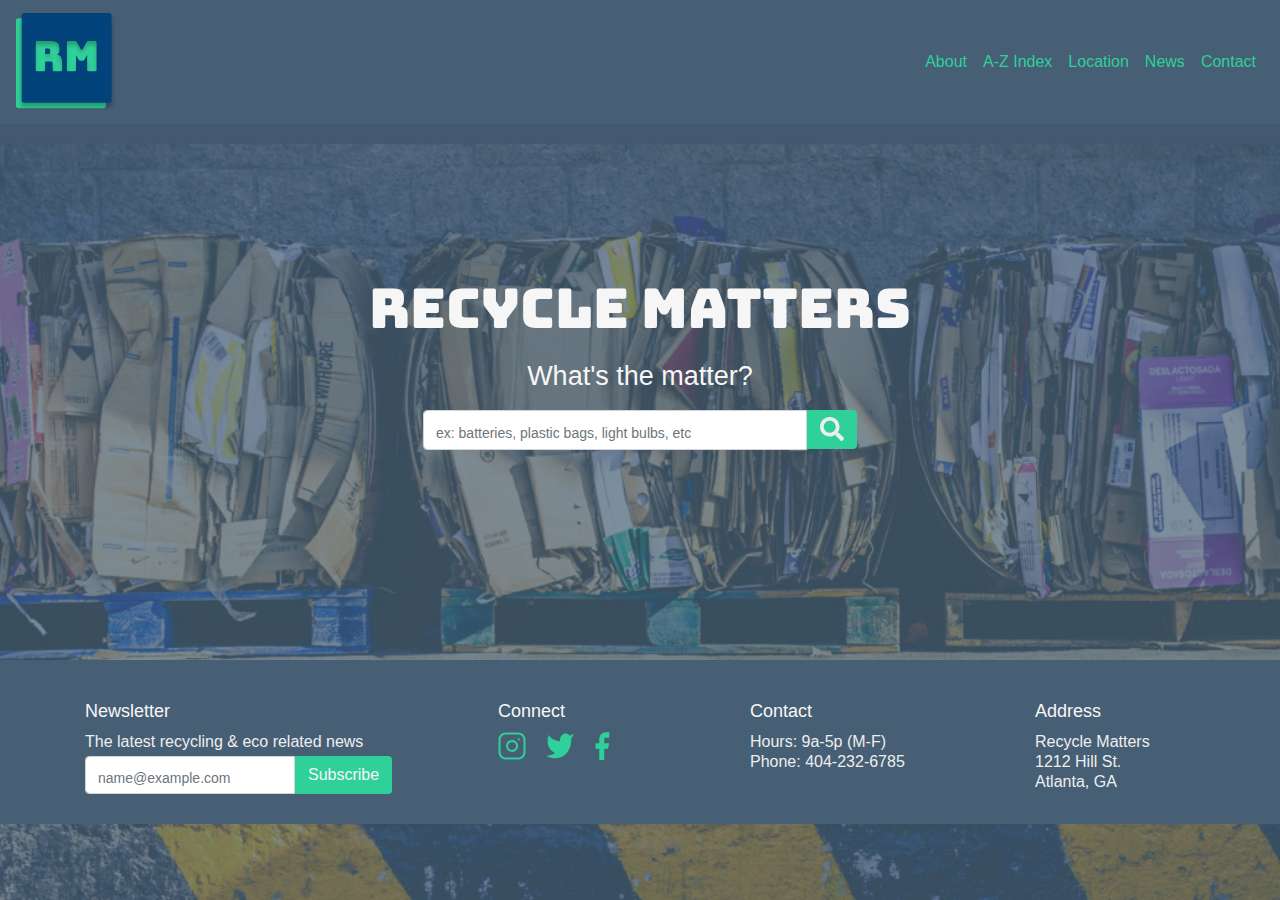
<file: index.html>
<!doctype html>
<html lang="en">
  <head>
    <title>Recycle Matters</title>
    <!-- Required meta tags -->
    <meta charset="utf-8">
    <meta name="viewport" content="width=device-width, initial-scale=1, shrink-to-fit=no">

    <meta charset="utf-8">
    <meta http-equiv="X-UA-Compatible" content="IE=edge">
    <title>Recycle Matters Website</title>
    <meta property="og:site_name" content="Recycle Matters website"/>
    <meta property="og:title" content="Home"/>
    <meta property="og:description" content="Recycle Matters is the online recycling tool built to help Americans find recycling locations for specific items and info on how to recycle them correclty."/>
    <meta property="og:image" content="https://github.com/cr00za/mr-recyclematters/blob/master/images/RM%20logo.svg">
    <meta property="og:url" content="https://cr00za.github.io/mr-recyclematters">
    <meta property="og:type" content="Recycle Matters"/>

    <!-- General CSS -->
    <link rel=“stylesheet” href=“https://use.typekit.net/lut2jcj.css”>
    <link href="https://fonts.googleapis.com/css?family=Bungee&display=swap" rel="stylesheet">
    <link rel="stylesheet" href="css/general-styles.css">
    <link rel="stylesheet" href="css/index-styles.css">


    <!-- Bootstrap CSS -->
    <link rel="stylesheet" href="https://stackpath.bootstrapcdn.com/bootstrap/4.3.1/css/bootstrap.min.css" integrity="sha384-ggOyR0iXCbMQv3Xipma34MD+dH/1fQ784/j6cY/iJTQUOhcWr7x9JvoRxT2MZw1T" crossorigin="anonymous">
  </head>
  <body>


          <!-- --------------------- -->
          <!--         NAVBAR        -->
          <!-- --------------------- -->
          <!-- <header>
            <nav class="navbar navbar-expand-md navbar-custom fixed-top navbar-light marginLeft-sm marginRight-sm background-light" id="nav">
              <div class="navSpacer flex-grow-1 d-flex">
                  <a class="navbar-brand " href="index.html"><img id="logo" src="images/RM logo.svg" alt="Logo"></a>
              </div>   
              
              <div class="flex-grow-1 d-flex ">
                <form class="form-inline flex-nowrap mx-0 mx-lg-auto hide" action="search.html">
                  <input class="form-control searchbar" type="search" placeholder="ex: plastic bags" aria-label="Search">
                  <button class="btn btn-primary btn-outline-success my-2 my-sm-0 mySearchButton title-color-light " type="submit"><img src="images/search-magnifier.svg" alt="magnifying glass"></button>
                </form>
              </div>

              <button class="navbar-toggler" type="button" data-toggle="collapse" data-target="#navbarNavAltMarkup" aria-controls="navbarNavAltMarkup" aria-expanded="false" aria-label="Toggle navigation">
              <span class="navbar-toggler-icon "></span>
              </button>

              <div class="collapse navbar-collapse" id="navbarNavAltMarkup">
                <div class="navbar-nav ml-auto">
                  <a class="nav-item nav-link title-color-dark nav-font" href="#">About</a>
                  <a class="nav-item nav-link js-anchor-link title-color-dark nav-font " href="atoz.html">A-Z Index</a>
                  <a class="nav-item nav-link js-anchor-link title-color-dark nav-font " href="">Location</a>
                  <a class="nav-item nav-link js-anchor-link title-color-dark nav-font " href="">News</a>
                  <a class="nav-item nav-link js-anchor-link toggle title-color-dark nav-font " data-toggle="modal" data-target="#exampleModal" data-whatever="Miguel" href="#contactMe" >Contact</a>
                </div>
              </div>
            </nav>
          </header>
           -->





    <nav class="navbar navbar-expand-lg navbar-custom fixed-top navbar-light marginLeft-sm marginRight-sm background-dark" id="nav">
      <div class="navSpacer flex-grow-1 d-flex">
          <a class="navbar-brand " href="index.html"><img id="logo" src="images/RM logo.svg" alt="Logo"></a>
      </div>   
      
      <!-- <div class="flex-grow-1 d-flex hide">
        <form class="form-inline flex-nowrap mx-0 mx-lg-auto" action="search.html">
          <input class="form-control searchbar" type="search" placeholder="ex: plastic bags" aria-label="Search">
          <button class="btn btn-primary btn-outline-success my-2 my-sm-0 mySearchButton title-color-light " type="submit"><img src="images/search-magnifier.svg" alt="magnifying glass"></button>
        </form>
      </div> -->

      <button class="navbar-toggler custom-toggler navbar-dark" type="button" data-toggle="collapse" data-target="#navbarNavAltMarkup" aria-controls="navbarNavAltMarkup" aria-expanded="false" aria-label="Toggle navigation">
      <span class="navbar-toggler-icon "></span>
      </button>

      <div class="collapse navbar-collapse" id="navbarNavAltMarkup">
        <div class="navbar-nav ml-auto">
          <a class="nav-item nav-link navbar-text-light" href="#">About</a>
          <a class="nav-item nav-link js-anchor-link navbar-text-light" href="atoz.html">A-Z Index</a>
          <a class="nav-item nav-link js-anchor-link navbar-text-light" href="">Location</a>
          <a class="nav-item nav-link js-anchor-link navbar-text-light" href="">News</a>
          <a class="nav-item nav-link js-anchor-link toggle navbar-text-light" data-toggle="modal" data-target="#exampleModal" data-whatever="Miguel" href="#contactMe" >Contact</a>
        </div>
      </div>
    </nav> 




          <main class="homepage-bottom-pad">

          <!-- --------------------- -->
          <!--         HERO          -->
          <!-- --------------------- -->

          <div class="container ">
            
            <div class="row pt-5">
                <div class="col-12 d-flex justify-content-center flex-column">

                    <img class="rm-hero mx-auto hide" src="images/rm-hero.png">
                    <h1 class="hero-title text-center title-color-light">RECYCLE MATTERS</h1>
                    <h2 class="hero-subtitle title-color-light mx-auto">What's the matter?</h2>
                    </div>
                </div>
            </div>

            <div class="row ">
                <div class="col-12 d-flex justify-content-center">
                  <div class="flex-grow-1 d-flex main-search text-center">
                    <form class="form-inline flex-nowrap mx-0 mx-auto " action="search.html">
                      <input class="form-control searchbar-homepage searchbar placeholder-text" type="search" placeholder="ex: batteries, plastic bags, light bulbs, etc" aria-label="Search">
                      <button class="btn btn-primary btn-outline-success my-2 my-sm-0 mySearchButton title-color-light " type="submit"><img src="images/search-magnifier.svg" alt="magnifying glass"></button>
                    </form>
                </div>
            </div>

          </div>
          </main>
          <!-- ===================================================== --> 
          <!-- ==================    FOOTER    ===================== -->
          <!-- ===================================================== --> 


          <footer class="background-dark">
            <div class="container">
                <div class="row align-items-start">
                    <!-- NEWSLETTER 1 -->
                    <div class=" col-12 col-sm-8 col-lg-4 footer-columns myNewsletter1 text-center text-sm-left">
                      <h3 class="title-color-light recycle-h3">Newsletter</h3>
                      <p class="text-color-light pb-1">The latest recycling & eco related news</p>
                      <form class="form-inline flex-nowrap mx-0 mx-auto " action="search.html">
                        <input class="form-control subscribe-bar searchbar placeholder-text" type="search" placeholder="name@example.com" aria-label="Search">
                        <button class="btn btn-primary btn-outline-success my-2 my-sm-0 mySearchButton title-color-light " type="submit">Subscribe</button>
                      </form>
                    </div>
                    <!-- CONNECT 2-->
                    <div class=" col-12 col-sm-4 pl-lg-5 col-lg-3 pt-4 pt-sm-0 footer-columns myConnect2 d-flex flex-column text-center text-sm-left">
                      <h3 class="title-color-light recycle-h3">Connect</h3>
                      <ul class="MySocialIcons list-unstyled list-inline">
                        <li class="list-inline-item mr-3">
                          <a href="https://www.instagram.com/"><img src="images/instagram.svg" alt="instagram logo"></a>
                        </li>
                        <li class="list-inline-item mr-3">
                          <a href="https://www.twitter.com/"><img src="images/twitter.svg" alt="twitter logo"></a>
                        </li>
                        <li class="list-inline-item">
                          <a href="https://www.facebook.com/"><img src="images/facebook.svg" alt="facebook logo"></a>
                        </li>
                      </ul>
                    </div>
                    <!-- CONTACT 3 -->
                    <div class=" col-12 col-sm-8 col-lg-3 pt-4 pt-lg-0 footer-columns myContact3 text-color-light text-center text-sm-left">
                      <h3 class="title-color-light recycle-h3">Contact</h3>
                      <p>Hours: 9a-5p (M-F)</p>
                      <p>Phone: 404-232-6785</p>
                    </div>
                    <!-- ADDRESS 4 -->
                    <div class=" col-12 col-sm-4 col-lg-2 pt-4 pt-lg-0 footer-columns myAddress4 text-color-light text-center text-sm-left">
                      <h3 class="title-color-light recycle-h3">Address</h3>
                      <p>Recycle Matters</p>
                      <p>1212 Hill St.</p>
                      <p>Atlanta, GA</p>
                    </div>
                </div>
            </div>
          </footer>


<!-- Footer -->
    <!-- Optional JavaScript -->
    <!-- jQuery first, then Popper.js, then Bootstrap JS -->
    <script src="https://code.jquery.com/jquery-3.3.1.slim.min.js" integrity="sha384-q8i/X+965DzO0rT7abK41JStQIAqVgRVzpbzo5smXKp4YfRvH+8abtTE1Pi6jizo" crossorigin="anonymous"></script>
    <script src="https://cdnjs.cloudflare.com/ajax/libs/popper.js/1.14.7/umd/popper.min.js" integrity="sha384-UO2eT0CpHqdSJQ6hJty5KVphtPhzWj9WO1clHTMGa3JDZwrnQq4sF86dIHNDz0W1" crossorigin="anonymous"></script>
    <script src="https://stackpath.bootstrapcdn.com/bootstrap/4.3.1/js/bootstrap.min.js" integrity="sha384-JjSmVgyd0p3pXB1rRibZUAYoIIy6OrQ6VrjIEaFf/nJGzIxFDsf4x0xIM+B07jRM" crossorigin="anonymous"></script>
  </body>
</html>
</file>
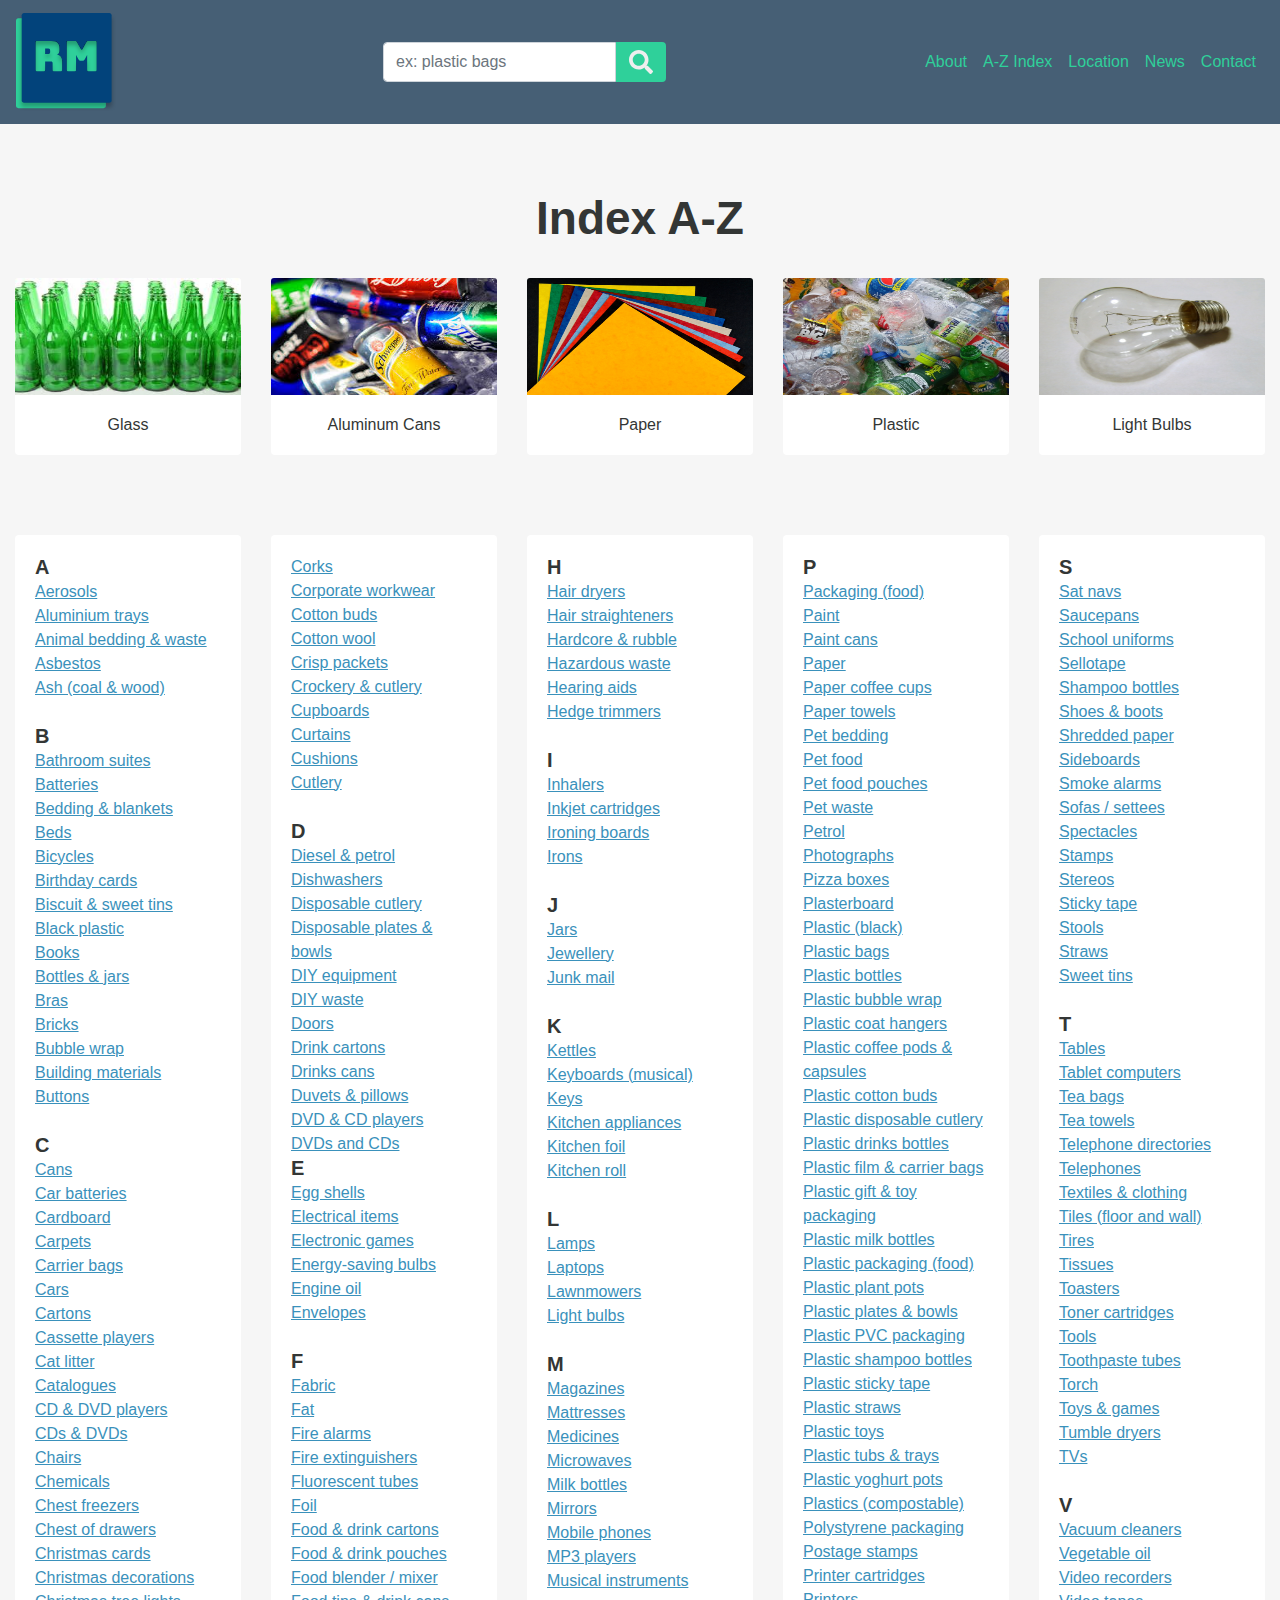
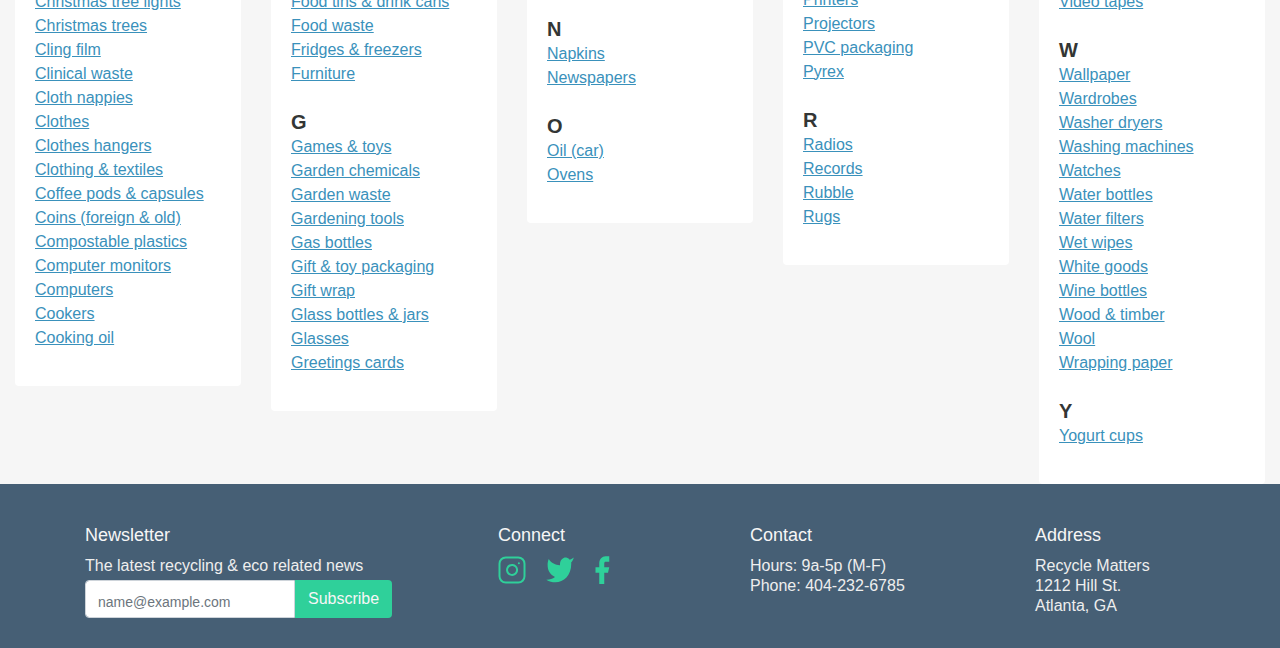
<file: atoz.html>
<!doctype html>
<html lang="en">
  <head>
    <title>A to Z Index</title>
    <!-- Required meta tags -->
    <meta charset="utf-8">
    <meta name="viewport" content="width=device-width, initial-scale=1, shrink-to-fit=no">

    <meta charset="utf-8">
    <meta http-equiv="X-UA-Compatible" content="IE=edge">
    <title>A - Z Index</title>
    <meta property="og:site_name" content="Recycle Matters website"/>
    <meta property="og:title" content="Home"/>
    <meta property="og:description" content="Recycle Matters is the online recycling tool built to help Americans find recycling locations for specific items and info on how to recycle them correclty."/>
    <meta property="og:image" content="images/logo-light.svg">
    <meta property="og:url" content="https://cr00za.github.io/mr-recyclematters">
    <meta property="og:type" content="Recycle Matters"/>

    <!-- General CSS -->
    <link rel=“stylesheet” href=“https://use.typekit.net/lut2jcj.css”>
    <link href="https://fonts.googleapis.com/css?family=Bungee&display=swap" rel="stylesheet">
    <link rel="stylesheet" href="css/general-styles.css">
    <link rel="stylesheet" href="css/atoz-styles.css">


    <!-- Bootstrap CSS -->
    <link rel="stylesheet" href="https://stackpath.bootstrapcdn.com/bootstrap/4.3.1/css/bootstrap.min.css" integrity="sha384-ggOyR0iXCbMQv3Xipma34MD+dH/1fQ784/j6cY/iJTQUOhcWr7x9JvoRxT2MZw1T" crossorigin="anonymous">
  </head>
  <body class="background-light ">
      
    <!-- --------------------- -->
    <!--         NAVBAR        -->
    <!-- --------------------- -->

    <nav class="navbar navbar-expand-lg navbar-custom fixed-top navbar-light marginLeft-sm marginRight-sm background-dark" id="nav">
        <div class="navSpacer flex-grow-1 d-flex">
            <a class="navbar-brand " href="index.html"><img id="logo" src="images/RM logo.svg" alt="Logo"></a>
        </div>   
        
        <div class="flex-grow-1 d-flex">
          <form class="form-inline flex-nowrap mx-0 mx-lg-auto" action="search.html">
            <input class="form-control searchbar" type="search" placeholder="ex: plastic bags" aria-label="Search">
            <button class="btn btn-primary btn-outline-success my-2 my-sm-0 mySearchButton title-color-light " type="submit"><img src="images/search-magnifier.svg" alt="magnifying glass"></button>
          </form>
        </div>
  
        <button class="navbar-toggler custom-toggler" type="button" data-toggle="collapse" data-target="#navbarNavAltMarkup" aria-controls="navbarNavAltMarkup" aria-expanded="false" aria-label="Toggle navigation">
        <span class="navbar-toggler-icon "></span>
        </button>
  
        <div class="collapse navbar-collapse" id="navbarNavAltMarkup">
          <div class="navbar-nav ml-auto">
            <a class="nav-item nav-link navbar-text-light" href="#">About</a>
            <a class="nav-item nav-link js-anchor-link navbar-text-light" href="atoz.html">A-Z Index</a>
            <a class="nav-item nav-link js-anchor-link navbar-text-light" href="">Location</a>
            <a class="nav-item nav-link js-anchor-link navbar-text-light" href="">News</a>
            <a class="nav-item nav-link js-anchor-link toggle navbar-text-light" data-toggle="modal" data-target="#exampleModal" data-whatever="Miguel" href="#contactMe" >Contact</a>
          </div>
        </div>
      </nav> 
  
  
       
      <main>
  
  
  <!-- Heading -->
          <h1 class="recycle-h1 title-color-dark text-center">Index A-Z</h1> 
  
  <!-- Card Section for Common Items-->
  <div class="container-fluid content myCardContainer">   
      <div class="row">
  
      <!-- glass-card -->
      <div class="cardContainer col-lg-2dot4 col-md-2dot4 col-sm-2dot4">
          <div class="card myCardBackground myCardMargin border-0 text-center" >
              <img src="images/glass.jpeg" class="card-img-top my-common-items" alt="glass">
              <div class="card-body">
                <p class="card-text title-color-dark">Glass</p>
              </div>
            </div>
      </div>
      <!-- end glass-card -->
  
      <!-- can-card  -->
      <div class="cardContainer col-lg-2dot4 col-md-2dot4 col-sm-2dot4">
          <div class="card myCardBackground myCardMargin border-0 text-center">
              <img src="images/cans.jpeg" class="card-img-top my-common-items" alt="cans">
              <div class="card-body">
                <p class="card-text title-color-dark">Aluminum Cans</p>
              </div>
            </div>
      </div>
      <!-- end can-card -->
  
      <!-- paper-card  -->
      <div class="cardContainer col-lg-2dot4 col-md-2dot4 col-sm-2dot4">
          <div class="card myCardBackground myCardMargin border-0 text-center">
              <img src="images/paper.jpg" class="card-img-top my-common-items" alt="paper">
              <div class="card-body">
                <p class="card-text title-color-dark">Paper</p>
              </div>
            </div>
      </div>
      <!-- end paper-card -->
  
      <!-- plastic-card  -->
      <div class="cardContainer col-lg-2dot4 col-md-2dot4 col-sm-2dot4">
          <div class="card myCardBackground myCardMargin border-0 text-center">
              <img src="images/plastic.jpg" class="card-img-top my-common-items" alt="plastic">
              <div class="card-body">
                <p class="card-text title-color-dark">Plastic</p>
              </div>
            </div>
      </div>
      <!-- end plastic-bottles-card -->
  
      <!-- light-bulb-card  -->
      <div class="cardContainer col-lg-2dot4 col-md-2dot4 col-sm-2dot4">
          <div class="card myCardBackground myCardMargin border-0 text-center">
              <img src="images/lightbulb.jpg" class="card-img-top my-common-items" alt="light bulb">
              <div class="card-body">
                <p class="card-text title-color-dark">Light Bulbs</p>
              </div>
            </div>
      </div>
      <!-- end light-bulb-card -->
  
        </div>
    </div>
    <!-- end Common Items card section -->
  
  <!-- Card Section for Item List-->
  <div class="container-fluid content">   
      <div class="row">
  
      <!-- item-list-card 1 -->
      <div class="cardContainer col-lg-2dot4 col-md-2dot4 col-sm-2dot4">
          <div class="card  border-0">
              <div class="card-body myMobileCard">
                <p class="card-text">
                  <ul>
                  <li class="recycle-h2 title-color-dark">A</li>
                  <li>Aerosols</li>
                  <li>Aluminium trays</li>
                  <li>Animal bedding & waste</li>
                  <li>Asbestos</li>
                  <li>Ash (coal & wood)</li>
                  <li></li>
                  <br>
                  <li class="recycle-h2 title-color-dark">B</li class="myIndexAlphabet">
                  <li>Bathroom suites</li>
                  <li>Batteries</li>
                  <li>Bedding & blankets</li>
                  <li>Beds</li>
                  <li>Bicycles</li>
                  <li>Birthday cards</li>
                  <li>Biscuit & sweet tins</li>
                  <li>Black plastic</li>
                  <li>Books</li>
                  <li>Bottles & jars</li>
                  <li>Bras</li>
                  <li>Bricks</li>
                  <li>Bubble wrap</li>
                  <li>Building materials</li>
                  <li>Buttons</li>
                  <br>
                  <li class="recycle-h2 title-color-dark">C</li>
                  <li>Cans</li>
                  <li>Car batteries</li>
                  <li>Cardboard</li>
                  <li>Carpets</li>
                  <li>Carrier bags</li>
                  <li>Cars</li>
                  <li>Cartons</li>
                  <li>Cassette players</li>
                  <li>Cat litter</li>
                  <li>Catalogues</li>
                  <li>CD & DVD players</li>
                  <li>CDs & DVDs</li>
                  <li>Chairs</li>
                  <li>Chemicals</li>
                  <li>Chest freezers</li>
                  <li>Chest of drawers</li>
                  <li>Christmas cards</li>
                  <li>Christmas decorations</li>
                  <li>Christmas tree lights</li>
                  <li>Christmas trees</li>
                  <li>Cling film</li>
                  <li>Clinical waste</li>
                  <li>Cloth nappies</li>
                  <li>Clothes</li>
                  <li>Clothes hangers</li>
                  <li>Clothing & textiles</li>
                  <li>Coffee pods & capsules</li>
                  <li>Coins (foreign & old)</li>
                  <li>Compostable plastics</li>
                  <li>Computer monitors</li>
                  <li>Computers</li>
                  <li>Cookers</li>
                  <li>Cooking oil</li></ul></p>
              </div>
            </div>
      </div>
      <!-- end item-list-card 1 -->
  
      <!-- item-list-card 2 -->
      <div class="cardContainer col-lg-2dot4 col-md-2dot4 col-sm-2dot4">
          <div class="card border-0">
              <div class="card-body myMobileCard">
                <p class="card-text">
                  <ul>
                      <li>Corks</li>
                      <li>Corporate workwear</li>
                      <li>Cotton buds</li>
                      <li>Cotton wool</li>
                      <li>Crisp packets</li>
                      <li>Crockery & cutlery</li>
                      <li>Cupboards</li>
                      <li>Curtains</li>
                      <li>Cushions</li>
                      <li>Cutlery</li>
                      <br>
                      <li class="recycle-h2 title-color-dark">D</li>
                      <li>Diesel & petrol</li>
                      <li>Dishwashers</li>
                      <li>Disposable cutlery</li>
                      <li>Disposable plates & bowls</li>
                      <li>DIY equipment</li>
                      <li>DIY waste</li>
                      <li>Doors</li>
                      <li>Drink cartons</li>
                      <li>Drinks cans</li>
                      <li>Duvets & pillows</li>
                      <li>DVD & CD players</li>
                      <li>DVDs and CDs</li>
                      <li></li>
                      <li class="recycle-h2 title-color-dark">E</li>
                      <li>Egg shells</li>
                      <li>Electrical items</li>
                      <li>Electronic games</li>
                      <li>Energy-saving bulbs</li>
                      <li>Engine oil</li>
                      <li>Envelopes</li>
                      <br>
                      <li class="recycle-h2 title-color-dark">F</li>
                      <li>Fabric</li>
                      <li>Fat</li>
                      <li>Fire alarms</li>
                      <li>Fire extinguishers</li>
                      <li>Fluorescent tubes</li>
                      <li>Foil</li>
                      <li>Food & drink cartons</li>
                      <li>Food & drink pouches</li>
                      <li>Food blender / mixer</li>
                      <li>Food tins & drink cans</li>
                      <li>Food waste</li>
                      <li>Fridges & freezers</li>
                      <li>Furniture</li>
                      <br>
                      <li class="recycle-h2 title-color-dark">G</li>
                      <li>Games & toys</li>
                      <li>Garden chemicals</li>
                      <li>Garden waste</li>
                      <li>Gardening tools</li>
                      <li>Gas bottles</li>
                      <li>Gift & toy packaging</li>
                      <li>Gift wrap</li>
                      <li>Glass bottles & jars</li>
                      <li>Glasses</li>
                      <li>Greetings cards</li></ul></p>
              </div>
            </div>
      </div>
      <!-- end item-list-card 2 -->
  
      <!-- item-list-card 3 -->
      <div class="cardContainer col-lg-2dot4 col-md-2dot4 col-sm-2dot4">
          <div class="card border-0">
              <div class="card-body">
                <p class="card-text">
                  <ul>
                      <li class="recycle-h2 title-color-dark">H</li>
                      <li>Hair dryers</li>
                      <li>Hair straighteners</li>
                      <li>Hardcore & rubble</li>
                      <li>Hazardous waste</li>
                      <li>Hearing aids</li>
                      <li>Hedge trimmers</li>
                      <br>
                      <li class="recycle-h2 title-color-dark">I</li>
                      <li>Inhalers</li>
                      <li>Inkjet cartridges</li>
                      <li>Ironing boards</li>
                      <li>Irons</li>
                      <br>
                      <li class="recycle-h2 title-color-dark">J</li>
                      <li>Jars</li>
                      <li>Jewellery</li>
                      <li>Junk mail</li>
                      <br>
                      <li class="recycle-h2 title-color-dark">K</li>
                      <li>Kettles</li>
                      <li>Keyboards (musical)</li>
                      <li>Keys</li>
                      <li>Kitchen appliances</li>
                      <li>Kitchen foil</li>
                      <li>Kitchen roll</li>
                      <br>
                      <li class="recycle-h2 title-color-dark">L</li>
                      <li>Lamps</li>
                      <li>Laptops</li>
                      <li>Lawnmowers</li>
                      <li>Light bulbs</li>
                      <br>
                      <li class="recycle-h2 title-color-dark">M</li>
                      <li>Magazines</li>
                      <li>Mattresses</li>
                      <li>Medicines</li>
                      <li>Microwaves</li>
                      <li>Milk bottles</li>
                      <li>Mirrors</li>
                      <li>Mobile phones</li>
                      <li>MP3 players</li>
                      <li>Musical instruments</li>
                      <br>
                      <li class="recycle-h2 title-color-dark">N</li>
                      <li>Napkins</li>
                      <li>Newspapers</li>
                      <br>
                      <li class="recycle-h2 title-color-dark">O</li>
                      <li>Oil (car)</li>
                      <li>Ovens</li></ul></p>
              </div>
            </div>
      </div>
      <!-- end item-list-card 3 -->
  
      <!-- item-list-card 4 -->
      <div class="cardContainer col-lg-2dot4 col-md-2dot4 col-sm-2dot4">
          <div class="card border-0">
              <div class="card-body">
                <p class="card-text">
                  <ul>
                      <li class="recycle-h2 title-color-dark">P</li>
                      <li>Packaging (food)</li>
                      <li>Paint</li>
                      <li>Paint cans</li>
                      <li>Paper</li>
                      <li>Paper coffee cups</li>
                      <li>Paper towels</li>
                      <li>Pet bedding</li>
                      <li>Pet food</li>
                      <li>Pet food pouches</li>
                      <li>Pet waste</li>
                      <li>Petrol</li>
                      <li>Photographs</li>
                      <li>Pizza boxes</li>
                      <li>Plasterboard</li>
                      <li>Plastic (black)</li>
                      <li>Plastic bags</li>
                      <li>Plastic bottles</li>
                      <li>Plastic bubble wrap</li>
                      <li>Plastic coat hangers</li>
                      <li>Plastic coffee pods & capsules</li>
                      <li>Plastic cotton buds</li>
                      <li>Plastic disposable cutlery</li>
                      <li>Plastic drinks bottles</li>
                      <li>Plastic film & carrier bags</li>
                      <li>Plastic gift & toy packaging</li>
                      <li>Plastic milk bottles</li>
                      <li>Plastic packaging (food)</li>
                      <li>Plastic plant pots</li>
                      <li>Plastic plates & bowls</li>
                      <li>Plastic PVC packaging</li>
                      <li>Plastic shampoo bottles</li>
                      <li>Plastic sticky tape</li>
                      <li>Plastic straws</li>
                      <li>Plastic toys</li>
                      <li>Plastic tubs & trays</li>
                      <li>Plastic yoghurt pots</li>
                      <li>Plastics (compostable)</li>
                      <li>Polystyrene packaging</li>
                      <li>Postage stamps</li>
                      <li>Printer cartridges</li>
                      <li>Printers</li>
                      <li>Projectors</li>
                      <li>PVC packaging</li>
                      <li>Pyrex</li>
                      <br>
                      <li class="recycle-h2 title-color-dark">R</li>
                      <li>Radios</li>
                      <li>Records</li>
                      <li>Rubble</li>
                      <li>Rugs</li></ul></p>
              </div>
            </div>
      </div>
      <!-- item-list-card 4 -->
  
      <!-- item-list-card 5 -->
      <div class="cardContainer col-lg-2dot4 col-md-2dot4 col-sm-2dot4">
          <div class="card border-0">
              <div class="card-body">
                <p class="card-text">
                  <ul>
                      <li class="recycle-h2 title-color-dark">S</li>
                      <li>Sat navs</li>
                      <li>Saucepans</li>
                      <li>School uniforms</li>
                      <li>Sellotape</li>
                      <li>Shampoo bottles</li>
                      <li>Shoes & boots</li>
                      <li>Shredded paper</li>
                      <li>Sideboards</li>
                      <li>Smoke alarms</li>
                      <li>Sofas / settees</li>
                      <li>Spectacles</li>
                      <li>Stamps</li>
                      <li>Stereos</li>
                      <li>Sticky tape</li>
                      <li>Stools</li>
                      <li>Straws</li>
                      <li>Sweet tins</li>
                      <br>
                      <li class="recycle-h2 title-color-dark">T</li>
                      <li>Tables</li>
                      <li>Tablet computers</li>
                      <li>Tea bags</li>
                      <li>Tea towels</li>
                      <li>Telephone directories</li>
                      <li>Telephones</li>
                      <li>Textiles & clothing</li>
                      <li>Tiles (floor and wall)</li>
                      <li>Tires</li>
                      <li>Tissues</li>
                      <li>Toasters</li>
                      <li>Toner cartridges</li>
                      <li>Tools</li>
                      <li>Toothpaste tubes</li>
                      <li>Torch</li>
                      <li>Toys & games</li>
                      <li>Tumble dryers</li>
                      <li>TVs</li>
                      <br>
                      <li class="recycle-h2 title-color-dark">V</li>
                      <li>Vacuum cleaners</li>
                      <li>Vegetable oil</li>
                      <li>Video recorders</li>
                      <li>Video tapes</li>
                      <br>
                      <li class="recycle-h2 title-color-dark">W</li>
                      <li>Wallpaper</li>
                      <li>Wardrobes</li>
                      <li>Washer dryers</li>
                      <li>Washing machines</li>
                      <li>Watches</li>
                      <li>Water bottles</li>
                      <li>Water filters</li>
                      <li>Wet wipes</li>
                      <li>White goods</li>
                      <li>Wine bottles</li>
                      <li>Wood & timber</li>
                      <li>Wool</li>
                      <li>Wrapping paper</li>
                      <br>
                      <li class="recycle-h2 title-color-dark">Y</li>
                      <li>Yogurt cups</li></ul></p>
              </div>
            </div>
      </div>
      <!-- end item-list-card 5 -->
  
        </div>
    </div>
    <!-- end Item  card section -->
  </main>
     <!-- ===================================================== --> 
            <!-- ==================    FOOTER    ===================== -->
            <!-- ===================================================== --> 
  
  
            <footer class="background-dark">
              <div class="container">
                  <div class="row align-items-start">
                      <!-- NEWSLETTER 1 -->
                      <div class=" col-12 col-sm-8 col-lg-4 footer-columns myNewsletter1 text-center text-sm-left">
                        <h3 class="title-color-light recycle-h3">Newsletter</h3>
                        <p class="text-color-light pb-1">The latest recycling & eco related news</p>
                        <form class="form-inline flex-nowrap mx-0 mx-auto " action="search.html">
                          <input class="form-control subscribe-bar searchbar placeholder-text" type="search" placeholder="name@example.com" aria-label="Search">
                          <button class="btn btn-primary btn-outline-success my-2 my-sm-0 mySearchButton title-color-light " type="submit">Subscribe</button>
                        </form>
                      </div>
                      <!-- CONNECT 2-->
                      <div class=" col-12 col-sm-4 pl-lg-5 col-lg-3 pt-4 pt-sm-0 footer-columns myConnect2 d-flex flex-column text-center text-sm-left">
                        <h3 class="title-color-light recycle-h3">Connect</h3>
                        <ul class="MySocialIcons list-unstyled list-inline">
                          <li class="list-inline-item mr-3">
                            <a href="https://www.instagram.com/"><img src="images/instagram.svg" alt="instagram logo"></a>
                          </li>
                          <li class="list-inline-item mr-3">
                            <a href="https://www.twitter.com/"><img src="images/twitter.svg" alt="twitter logo"></a>
                          </li>
                          <li class="list-inline-item">
                            <a href="https://www.facebook.com/"><img src="images/facebook.svg" alt="facebook logo"></a>
                          </li>
                        </ul>
                      </div>
                      <!-- CONTACT 3 -->
                      <div class=" col-12 col-sm-8 col-lg-3 pt-4 pt-lg-0 footer-columns myContact3 text-color-light text-center text-sm-left">
                        <h3 class="title-color-light recycle-h3">Contact</h3>
                        <p>Hours: 9a-5p (M-F)</p>
                        <p>Phone: 404-232-6785</p>
                      </div>
                      <!-- ADDRESS 4 -->
                      <div class=" col-12 col-sm-4 col-lg-2 pt-4 pt-lg-0 footer-columns myAddress4 text-color-light text-center text-sm-left">
                        <h3 class="title-color-light recycle-h3">Address</h3>
                        <p>Recycle Matters</p>
                        <p>1212 Hill St.</p>
                        <p>Atlanta, GA</p>
                      </div>
                  </div>
              </div>
            </footer>






    <!-- Optional JavaScript -->
    <!-- jQuery first, then Popper.js, then Bootstrap JS -->
    <script src="https://code.jquery.com/jquery-3.3.1.slim.min.js" integrity="sha384-q8i/X+965DzO0rT7abK41JStQIAqVgRVzpbzo5smXKp4YfRvH+8abtTE1Pi6jizo" crossorigin="anonymous"></script>
    <script src="https://cdnjs.cloudflare.com/ajax/libs/popper.js/1.14.7/umd/popper.min.js" integrity="sha384-UO2eT0CpHqdSJQ6hJty5KVphtPhzWj9WO1clHTMGa3JDZwrnQq4sF86dIHNDz0W1" crossorigin="anonymous"></script>
    <script src="https://stackpath.bootstrapcdn.com/bootstrap/4.3.1/js/bootstrap.min.js" integrity="sha384-JjSmVgyd0p3pXB1rRibZUAYoIIy6OrQ6VrjIEaFf/nJGzIxFDsf4x0xIM+B07jRM" crossorigin="anonymous"></script>
  </body>
</html>
</file>
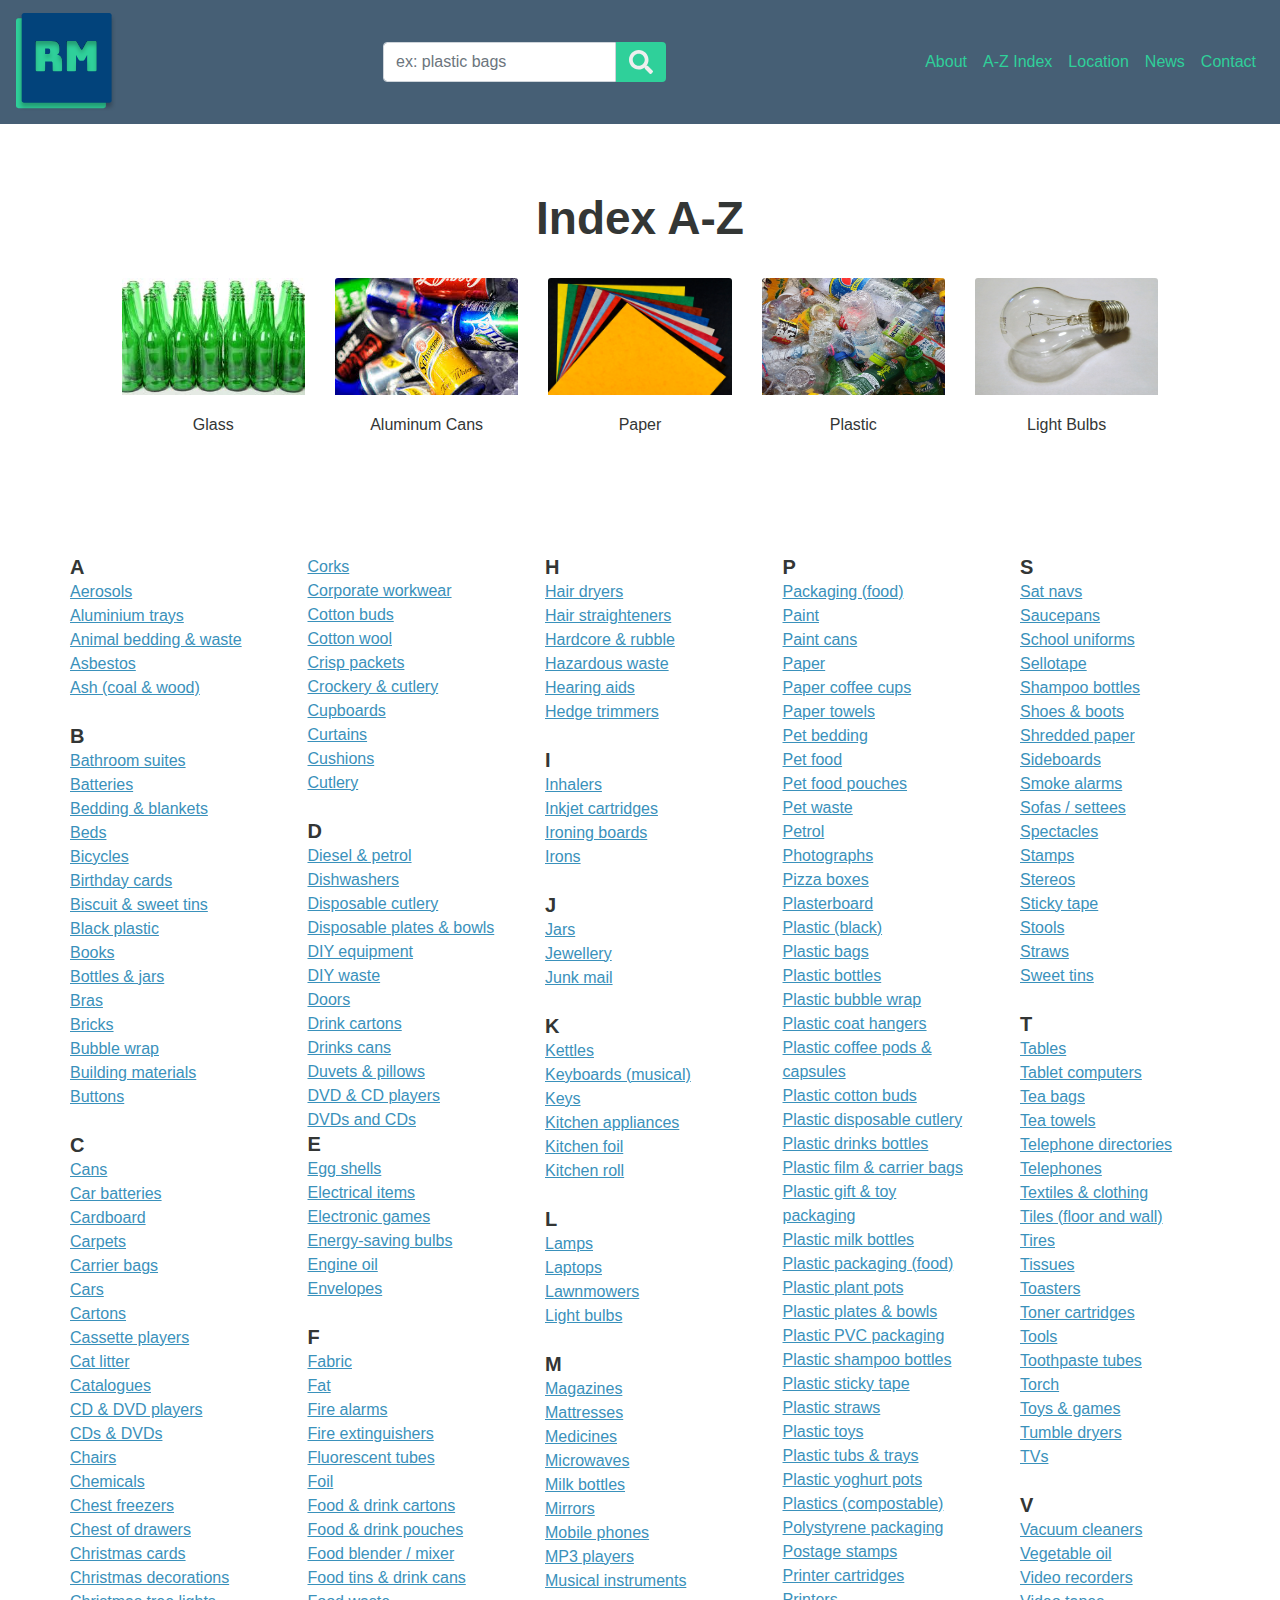
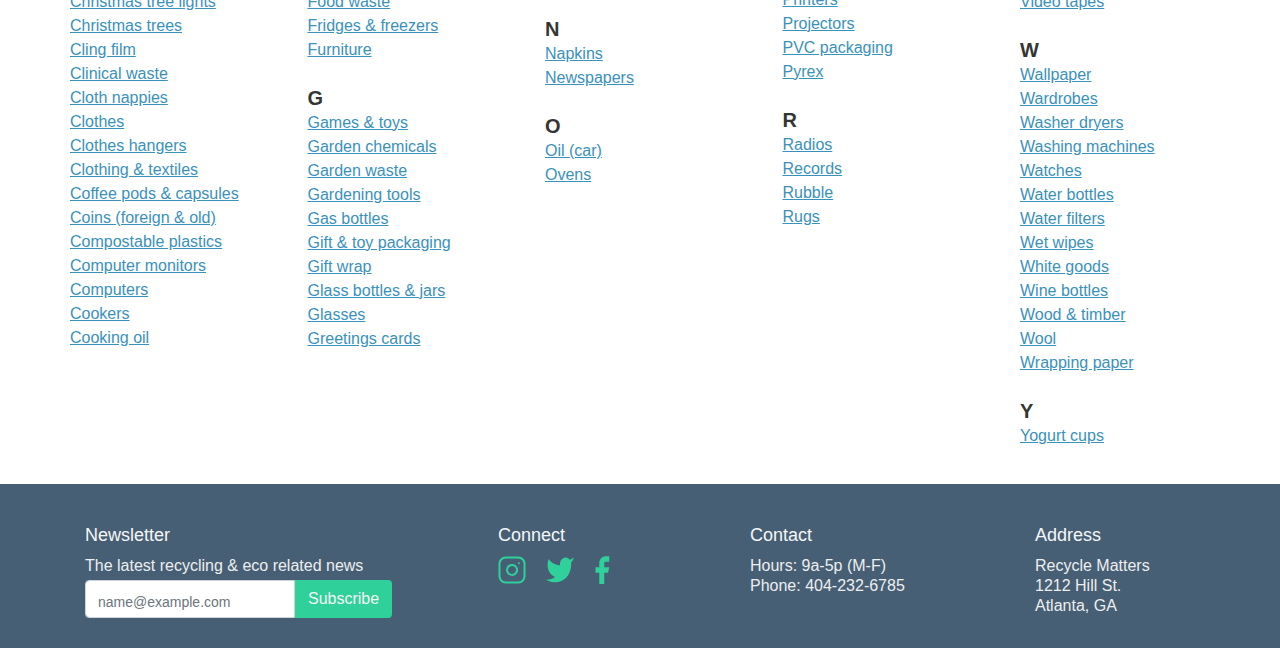
<file: IIIIIIIIIIIIIII.html>
<!doctype html>
<html lang="en">
  <head>
    <title>Recycle Matters</title>
    <!-- Required meta tags -->
    <meta charset="utf-8">
    <meta name="viewport" content="width=device-width, initial-scale=1, shrink-to-fit=no">

    <meta charset="utf-8">
    <meta http-equiv="X-UA-Compatible" content="IE=edge">
    <title>A - Z Index</title>
    <meta property="og:site_name" content="Recycle Matters website"/>
    <meta property="og:title" content="Home"/>
    <meta property="og:description" content="Recycle Matters is the online recycling tool built to help Americans find recycling locations for specific items and info on how to recycle them correclty."/>
    <meta property="og:image" content="../images/logo-light.svg">
    <meta property="og:url" content="https://cr00za.github.io/mr-recyclematters">
    <meta property="og:type" content="Recycle Matters"/>

    <!-- General CSS -->
    <link rel=“stylesheet” href=“https://use.typekit.net/lut2jcj.css”>
    <link href="https://fonts.googleapis.com/css?family=Bungee&display=swap" rel="stylesheet">
    <link rel="stylesheet" href="css/general-styles.css">
    <link rel="stylesheet" href="css/iii-styles.css">


    <!-- Bootstrap CSS -->
    <link rel="stylesheet" href="https://stackpath.bootstrapcdn.com/bootstrap/4.3.1/css/bootstrap.min.css" integrity="sha384-ggOyR0iXCbMQv3Xipma34MD+dH/1fQ784/j6cY/iJTQUOhcWr7x9JvoRxT2MZw1T" crossorigin="anonymous">
  </head>
  <body>
      
    <!-- --------------------- -->
    <!--         NAVBAR        -->
    <!-- --------------------- -->

    <nav class="navbar navbar-expand-lg navbar-custom fixed-top navbar-light marginLeft-sm marginRight-sm background-dark" id="nav">
        <div class="navSpacer flex-grow-1 d-flex">
            <a class="navbar-brand " href="index.html"><img id="logo" src="../images/RM logo.svg" alt="Logo"></a>
        </div>   
        
        <div class="flex-grow-1 d-flex">
          <form class="form-inline flex-nowrap mx-0 mx-lg-auto" action="search.html">
            <input class="form-control searchbar" type="search" placeholder="ex: plastic bags" aria-label="Search">
            <button class="btn btn-primary btn-outline-success my-2 my-sm-0 mySearchButton title-color-light " type="submit"><img src="../images/search-magnifier.svg" alt="magnifying glass"></button>
          </form>
        </div>
  
        <button class="navbar-toggler" type="button" data-toggle="collapse" data-target="#navbarNavAltMarkup" aria-controls="navbarNavAltMarkup" aria-expanded="false" aria-label="Toggle navigation">
        <span class="navbar-toggler-icon "></span>
        </button>
  
        <div class="collapse navbar-collapse" id="navbarNavAltMarkup">
          <div class="navbar-nav ml-auto">
            <a class="nav-item nav-link navbar-text-light" href="#">About</a>
            <a class="nav-item nav-link js-anchor-link navbar-text-light" href="atoz.html">A-Z Index</a>
            <a class="nav-item nav-link js-anchor-link navbar-text-light" href="">Location</a>
            <a class="nav-item nav-link js-anchor-link navbar-text-light" href="">News</a>
            <a class="nav-item nav-link js-anchor-link toggle navbar-text-light" data-toggle="modal" data-target="#exampleModal" data-whatever="Miguel" href="#contactMe" >Contact</a>
          </div>
        </div>
      </nav> 
  
  
       
      <main>
  
  
  <!-- Heading -->
          <h1 class="recycle-h1 title-color-dark text-center">Index A-Z</h1> 
  
  <!-- Card Section for Common Items-->
  <div class="container-fluid content myCardContainer">   
      <div class="row">
  
      <!-- glass-card -->
      <div class="cardContainer offset-lg-1 col-lg-2 col-md-4 col-6">
          <div class="card myCardBackground myCardMargin border-0 text-center" >
              <img src="images/glass.jpeg" class="card-img-top my-common-items" alt="glass">
              <div class="card-body">
                <p class="card-text title-color-dark">Glass</p>
              </div>
            </div>
      </div>
      <!-- end glass-card -->
  
      <!-- can-card  -->
      <div class="cardContainer col-lg-2 col-md-4 col-6">
          <div class="card myCardBackground myCardMargin border-0 text-center">
              <img src="images/cans.jpeg" class="card-img-top my-common-items" alt="cans">
              <div class="card-body">
                <p class="card-text title-color-dark">Aluminum Cans</p>
              </div>
            </div>
      </div>
      <!-- end can-card -->
  
      <!-- paper-card  -->
      <div class="cardContainer col-lg-2 col-md-4 col-6">
          <div class="card myCardBackground myCardMargin border-0 text-center">
              <img src="images/paper.jpg" class="card-img-top my-common-items" alt="paper">
              <div class="card-body">
                <p class="card-text title-color-dark">Paper</p>
              </div>
            </div>
      </div>
      <!-- end paper-card -->
  
      <!-- plastic-card  -->
      <div class="cardContainer col-lg-2 col-md-4 col-6">
          <div class="card myCardBackground myCardMargin border-0 text-center">
              <img src="images/plastic.jpg" class="card-img-top my-common-items" alt="plastic">
              <div class="card-body">
                <p class="card-text title-color-dark">Plastic</p>
              </div>
            </div>
      </div>
      <!-- end plastic-bottles-card -->
  
      <!-- light-bulb-card  -->
      <div class="cardContainer col-lg-2 col-md-4 col-6">
          <div class="card myCardBackground myCardMargin border-0 text-center">
              <img src="images/lightbulb.jpg" class="card-img-top my-common-items" alt="light bulb">
              <div class="card-body">
                <p class="card-text title-color-dark">Light Bulbs</p>
              </div>
            </div>
      </div>
      <!-- end light-bulb-card -->
  
        </div>
    </div>
    <!-- end Common Items card section -->
  
  <!-- Card Section for Item List-->
  <div class="container content ">   
      <div class="row d-flex justify-content-between">
  
      <!-- item-list-card 1 -->
      <div class="cardContainer px-0 col-lg-2 col-md-4 col-6">
          <div class="card  border-0">
              <div class="card-body myMobileCard px-0">
                <p class="card-text">
                  <ul>
                  <li class="recycle-h2 title-color-dark">A</li>
                  <li>Aerosols</li>
                  <li>Aluminium trays</li>
                  <li>Animal bedding & waste</li>
                  <li>Asbestos</li>
                  <li>Ash (coal & wood)</li>
                  <li></li>
                  <br>
                  <li class="recycle-h2 title-color-dark">B</li class="myIndexAlphabet">
                  <li>Bathroom suites</li>
                  <li>Batteries</li>
                  <li>Bedding & blankets</li>
                  <li>Beds</li>
                  <li>Bicycles</li>
                  <li>Birthday cards</li>
                  <li>Biscuit & sweet tins</li>
                  <li>Black plastic</li>
                  <li>Books</li>
                  <li>Bottles & jars</li>
                  <li>Bras</li>
                  <li>Bricks</li>
                  <li>Bubble wrap</li>
                  <li>Building materials</li>
                  <li>Buttons</li>
                  <br>
                  <li class="recycle-h2 title-color-dark">C</li>
                  <li>Cans</li>
                  <li>Car batteries</li>
                  <li>Cardboard</li>
                  <li>Carpets</li>
                  <li>Carrier bags</li>
                  <li>Cars</li>
                  <li>Cartons</li>
                  <li>Cassette players</li>
                  <li>Cat litter</li>
                  <li>Catalogues</li>
                  <li>CD & DVD players</li>
                  <li>CDs & DVDs</li>
                  <li>Chairs</li>
                  <li>Chemicals</li>
                  <li>Chest freezers</li>
                  <li>Chest of drawers</li>
                  <li>Christmas cards</li>
                  <li>Christmas decorations</li>
                  <li>Christmas tree lights</li>
                  <li>Christmas trees</li>
                  <li>Cling film</li>
                  <li>Clinical waste</li>
                  <li>Cloth nappies</li>
                  <li>Clothes</li>
                  <li>Clothes hangers</li>
                  <li>Clothing & textiles</li>
                  <li>Coffee pods & capsules</li>
                  <li>Coins (foreign & old)</li>
                  <li>Compostable plastics</li>
                  <li>Computer monitors</li>
                  <li>Computers</li>
                  <li>Cookers</li>
                  <li>Cooking oil</li></ul></p>
              </div>
            </div>
      </div>
      <!-- end item-list-card 1 -->
  
      <!-- item-list-card 2 -->
      <div class="cardContainer px-0 col-lg-2 col-md-4 col-6">
          <div class="card border-0">
              <div class="card-body myMobileCard px-0">
                <p class="card-text">
                  <ul>
                      <li>Corks</li>
                      <li>Corporate workwear</li>
                      <li>Cotton buds</li>
                      <li>Cotton wool</li>
                      <li>Crisp packets</li>
                      <li>Crockery & cutlery</li>
                      <li>Cupboards</li>
                      <li>Curtains</li>
                      <li>Cushions</li>
                      <li>Cutlery</li>
                      <br>
                      <li class="recycle-h2 title-color-dark">D</li>
                      <li>Diesel & petrol</li>
                      <li>Dishwashers</li>
                      <li>Disposable cutlery</li>
                      <li>Disposable plates & bowls</li>
                      <li>DIY equipment</li>
                      <li>DIY waste</li>
                      <li>Doors</li>
                      <li>Drink cartons</li>
                      <li>Drinks cans</li>
                      <li>Duvets & pillows</li>
                      <li>DVD & CD players</li>
                      <li>DVDs and CDs</li>
                      <li></li>
                      <li class="recycle-h2 title-color-dark">E</li>
                      <li>Egg shells</li>
                      <li>Electrical items</li>
                      <li>Electronic games</li>
                      <li>Energy-saving bulbs</li>
                      <li>Engine oil</li>
                      <li>Envelopes</li>
                      <br>
                      <li class="recycle-h2 title-color-dark">F</li>
                      <li>Fabric</li>
                      <li>Fat</li>
                      <li>Fire alarms</li>
                      <li>Fire extinguishers</li>
                      <li>Fluorescent tubes</li>
                      <li>Foil</li>
                      <li>Food & drink cartons</li>
                      <li>Food & drink pouches</li>
                      <li>Food blender / mixer</li>
                      <li>Food tins & drink cans</li>
                      <li>Food waste</li>
                      <li>Fridges & freezers</li>
                      <li>Furniture</li>
                      <br>
                      <li class="recycle-h2 title-color-dark">G</li>
                      <li>Games & toys</li>
                      <li>Garden chemicals</li>
                      <li>Garden waste</li>
                      <li>Gardening tools</li>
                      <li>Gas bottles</li>
                      <li>Gift & toy packaging</li>
                      <li>Gift wrap</li>
                      <li>Glass bottles & jars</li>
                      <li>Glasses</li>
                      <li>Greetings cards</li></ul></p>
              </div>
            </div>
      </div>
      <!-- end item-list-card 2 -->
  
      <!-- item-list-card 3 -->
      <div class="cardContainer px-0 col-lg-2 col-md-4 col-6">
          <div class="card border-0">
              <div class="card-body px-0">
                <p class="card-text">
                  <ul>
                      <li class="recycle-h2 title-color-dark">H</li>
                      <li>Hair dryers</li>
                      <li>Hair straighteners</li>
                      <li>Hardcore & rubble</li>
                      <li>Hazardous waste</li>
                      <li>Hearing aids</li>
                      <li>Hedge trimmers</li>
                      <br>
                      <li class="recycle-h2 title-color-dark">I</li>
                      <li>Inhalers</li>
                      <li>Inkjet cartridges</li>
                      <li>Ironing boards</li>
                      <li>Irons</li>
                      <br>
                      <li class="recycle-h2 title-color-dark">J</li>
                      <li>Jars</li>
                      <li>Jewellery</li>
                      <li>Junk mail</li>
                      <br>
                      <li class="recycle-h2 title-color-dark">K</li>
                      <li>Kettles</li>
                      <li>Keyboards (musical)</li>
                      <li>Keys</li>
                      <li>Kitchen appliances</li>
                      <li>Kitchen foil</li>
                      <li>Kitchen roll</li>
                      <br>
                      <li class="recycle-h2 title-color-dark">L</li>
                      <li>Lamps</li>
                      <li>Laptops</li>
                      <li>Lawnmowers</li>
                      <li>Light bulbs</li>
                      <br>
                      <li class="recycle-h2 title-color-dark">M</li>
                      <li>Magazines</li>
                      <li>Mattresses</li>
                      <li>Medicines</li>
                      <li>Microwaves</li>
                      <li>Milk bottles</li>
                      <li>Mirrors</li>
                      <li>Mobile phones</li>
                      <li>MP3 players</li>
                      <li>Musical instruments</li>
                      <br>
                      <li class="recycle-h2 title-color-dark">N</li>
                      <li>Napkins</li>
                      <li>Newspapers</li>
                      <br>
                      <li class="recycle-h2 title-color-dark">O</li>
                      <li>Oil (car)</li>
                      <li>Ovens</li></ul></p>
              </div>
            </div>
      </div>
      <!-- end item-list-card 3 -->
  
      <!-- item-list-card 4 -->
      <div class="cardContainer px-0 col-lg-2 col-md-4 col-6">
          <div class="card border-0">
              <div class="card-body px-0">
                <p class="card-text">
                  <ul>
                      <li class="recycle-h2 title-color-dark">P</li>
                      <li>Packaging (food)</li>
                      <li>Paint</li>
                      <li>Paint cans</li>
                      <li>Paper</li>
                      <li>Paper coffee cups</li>
                      <li>Paper towels</li>
                      <li>Pet bedding</li>
                      <li>Pet food</li>
                      <li>Pet food pouches</li>
                      <li>Pet waste</li>
                      <li>Petrol</li>
                      <li>Photographs</li>
                      <li>Pizza boxes</li>
                      <li>Plasterboard</li>
                      <li>Plastic (black)</li>
                      <li>Plastic bags</li>
                      <li>Plastic bottles</li>
                      <li>Plastic bubble wrap</li>
                      <li>Plastic coat hangers</li>
                      <li>Plastic coffee pods & capsules</li>
                      <li>Plastic cotton buds</li>
                      <li>Plastic disposable cutlery</li>
                      <li>Plastic drinks bottles</li>
                      <li>Plastic film & carrier bags</li>
                      <li>Plastic gift & toy packaging</li>
                      <li>Plastic milk bottles</li>
                      <li>Plastic packaging (food)</li>
                      <li>Plastic plant pots</li>
                      <li>Plastic plates & bowls</li>
                      <li>Plastic PVC packaging</li>
                      <li>Plastic shampoo bottles</li>
                      <li>Plastic sticky tape</li>
                      <li>Plastic straws</li>
                      <li>Plastic toys</li>
                      <li>Plastic tubs & trays</li>
                      <li>Plastic yoghurt pots</li>
                      <li>Plastics (compostable)</li>
                      <li>Polystyrene packaging</li>
                      <li>Postage stamps</li>
                      <li>Printer cartridges</li>
                      <li>Printers</li>
                      <li>Projectors</li>
                      <li>PVC packaging</li>
                      <li>Pyrex</li>
                      <br>
                      <li class="recycle-h2 title-color-dark">R</li>
                      <li>Radios</li>
                      <li>Records</li>
                      <li>Rubble</li>
                      <li>Rugs</li></ul></p>
              </div>
            </div>
      </div>
      <!-- item-list-card 4 -->
  
      <!-- item-list-card 5 -->
      <div class="cardContainer px-0 col-lg-2 col-md-4 col-6">
          <div class="card border-0">
              <div class="card-body px-0">
                <p class="card-text">
                  <ul>
                      <li class="recycle-h2 title-color-dark">S</li>
                      <li>Sat navs</li>
                      <li>Saucepans</li>
                      <li>School uniforms</li>
                      <li>Sellotape</li>
                      <li>Shampoo bottles</li>
                      <li>Shoes & boots</li>
                      <li>Shredded paper</li>
                      <li>Sideboards</li>
                      <li>Smoke alarms</li>
                      <li>Sofas / settees</li>
                      <li>Spectacles</li>
                      <li>Stamps</li>
                      <li>Stereos</li>
                      <li>Sticky tape</li>
                      <li>Stools</li>
                      <li>Straws</li>
                      <li>Sweet tins</li>
                      <br>
                      <li class="recycle-h2 title-color-dark">T</li>
                      <li>Tables</li>
                      <li>Tablet computers</li>
                      <li>Tea bags</li>
                      <li>Tea towels</li>
                      <li>Telephone directories</li>
                      <li>Telephones</li>
                      <li>Textiles & clothing</li>
                      <li>Tiles (floor and wall)</li>
                      <li>Tires</li>
                      <li>Tissues</li>
                      <li>Toasters</li>
                      <li>Toner cartridges</li>
                      <li>Tools</li>
                      <li>Toothpaste tubes</li>
                      <li>Torch</li>
                      <li>Toys & games</li>
                      <li>Tumble dryers</li>
                      <li>TVs</li>
                      <br>
                      <li class="recycle-h2 title-color-dark">V</li>
                      <li>Vacuum cleaners</li>
                      <li>Vegetable oil</li>
                      <li>Video recorders</li>
                      <li>Video tapes</li>
                      <br>
                      <li class="recycle-h2 title-color-dark">W</li>
                      <li>Wallpaper</li>
                      <li>Wardrobes</li>
                      <li>Washer dryers</li>
                      <li>Washing machines</li>
                      <li>Watches</li>
                      <li>Water bottles</li>
                      <li>Water filters</li>
                      <li>Wet wipes</li>
                      <li>White goods</li>
                      <li>Wine bottles</li>
                      <li>Wood & timber</li>
                      <li>Wool</li>
                      <li>Wrapping paper</li>
                      <br>
                      <li class="recycle-h2 title-color-dark">Y</li>
                      <li>Yogurt cups</li></ul></p>
              </div>
            </div>
      </div>
      <!-- end item-list-card 5 -->
  
        </div>
    </div>
    <!-- end Item  card section -->
  </main>
     <!-- ===================================================== --> 
            <!-- ==================    FOOTER    ===================== -->
            <!-- ===================================================== --> 
  
  
            <footer class="background-dark">
              <div class="container">
                  <div class="row align-items-start">
                      <!-- NEWSLETTER 1 -->
                      <div class=" col-12 col-sm-8 col-lg-4 footer-columns myNewsletter1 text-center text-sm-left">
                        <h3 class="title-color-light recycle-h3">Newsletter</h3>
                        <p class="text-color-light pb-1">The latest recycling & eco related news</p>
                        <form class="form-inline flex-nowrap mx-0 mx-auto " action="search.html">
                          <input class="form-control subscribe-bar searchbar placeholder-text" type="search" placeholder="name@example.com" aria-label="Search">
                          <button class="btn btn-primary btn-outline-success my-2 my-sm-0 mySearchButton title-color-light " type="submit">Subscribe</button>
                        </form>
                      </div>
                      <!-- CONNECT 2-->
                      <div class=" col-12 col-sm-4 pl-lg-5 col-lg-3 pt-4 pt-sm-0 footer-columns myConnect2 d-flex flex-column text-center text-sm-left">
                        <h3 class="title-color-light recycle-h3">Connect</h3>
                        <ul class="MySocialIcons list-unstyled list-inline">
                          <li class="list-inline-item mr-3">
                            <a href="https://www.instagram.com/"><img src="../images/instagram.svg" alt="instagram logo"></a>
                          </li>
                          <li class="list-inline-item mr-3">
                            <a href="https://www.twitter.com/"><img src="../images/twitter.svg" alt="twitter logo"></a>
                          </li>
                          <li class="list-inline-item">
                            <a href="https://www.facebook.com/"><img src="../images/facebook.svg" alt="facebook logo"></a>
                          </li>
                        </ul>
                      </div>
                      <!-- CONTACT 3 -->
                      <div class=" col-12 col-sm-8 col-lg-3 pt-4 pt-lg-0 footer-columns myContact3 text-color-light text-center text-sm-left">
                        <h3 class="title-color-light recycle-h3">Contact</h3>
                        <p>Hours: 9a-5p (M-F)</p>
                        <p>Phone: 404-232-6785</p>
                      </div>
                      <!-- ADDRESS 4 -->
                      <div class=" col-12 col-sm-4 col-lg-2 pt-4 pt-lg-0 footer-columns myAddress4 text-color-light text-center text-sm-left">
                        <h3 class="title-color-light recycle-h3">Address</h3>
                        <p>Recycle Matters</p>
                        <p>1212 Hill St.</p>
                        <p>Atlanta, GA</p>
                      </div>
                  </div>
              </div>
            </footer>






    <!-- Optional JavaScript -->
    <!-- jQuery first, then Popper.js, then Bootstrap JS -->
    <script src="https://code.jquery.com/jquery-3.3.1.slim.min.js" integrity="sha384-q8i/X+965DzO0rT7abK41JStQIAqVgRVzpbzo5smXKp4YfRvH+8abtTE1Pi6jizo" crossorigin="anonymous"></script>
    <script src="https://cdnjs.cloudflare.com/ajax/libs/popper.js/1.14.7/umd/popper.min.js" integrity="sha384-UO2eT0CpHqdSJQ6hJty5KVphtPhzWj9WO1clHTMGa3JDZwrnQq4sF86dIHNDz0W1" crossorigin="anonymous"></script>
    <script src="https://stackpath.bootstrapcdn.com/bootstrap/4.3.1/js/bootstrap.min.js" integrity="sha384-JjSmVgyd0p3pXB1rRibZUAYoIIy6OrQ6VrjIEaFf/nJGzIxFDsf4x0xIM+B07jRM" crossorigin="anonymous"></script>
  </body>
</html>
</file>
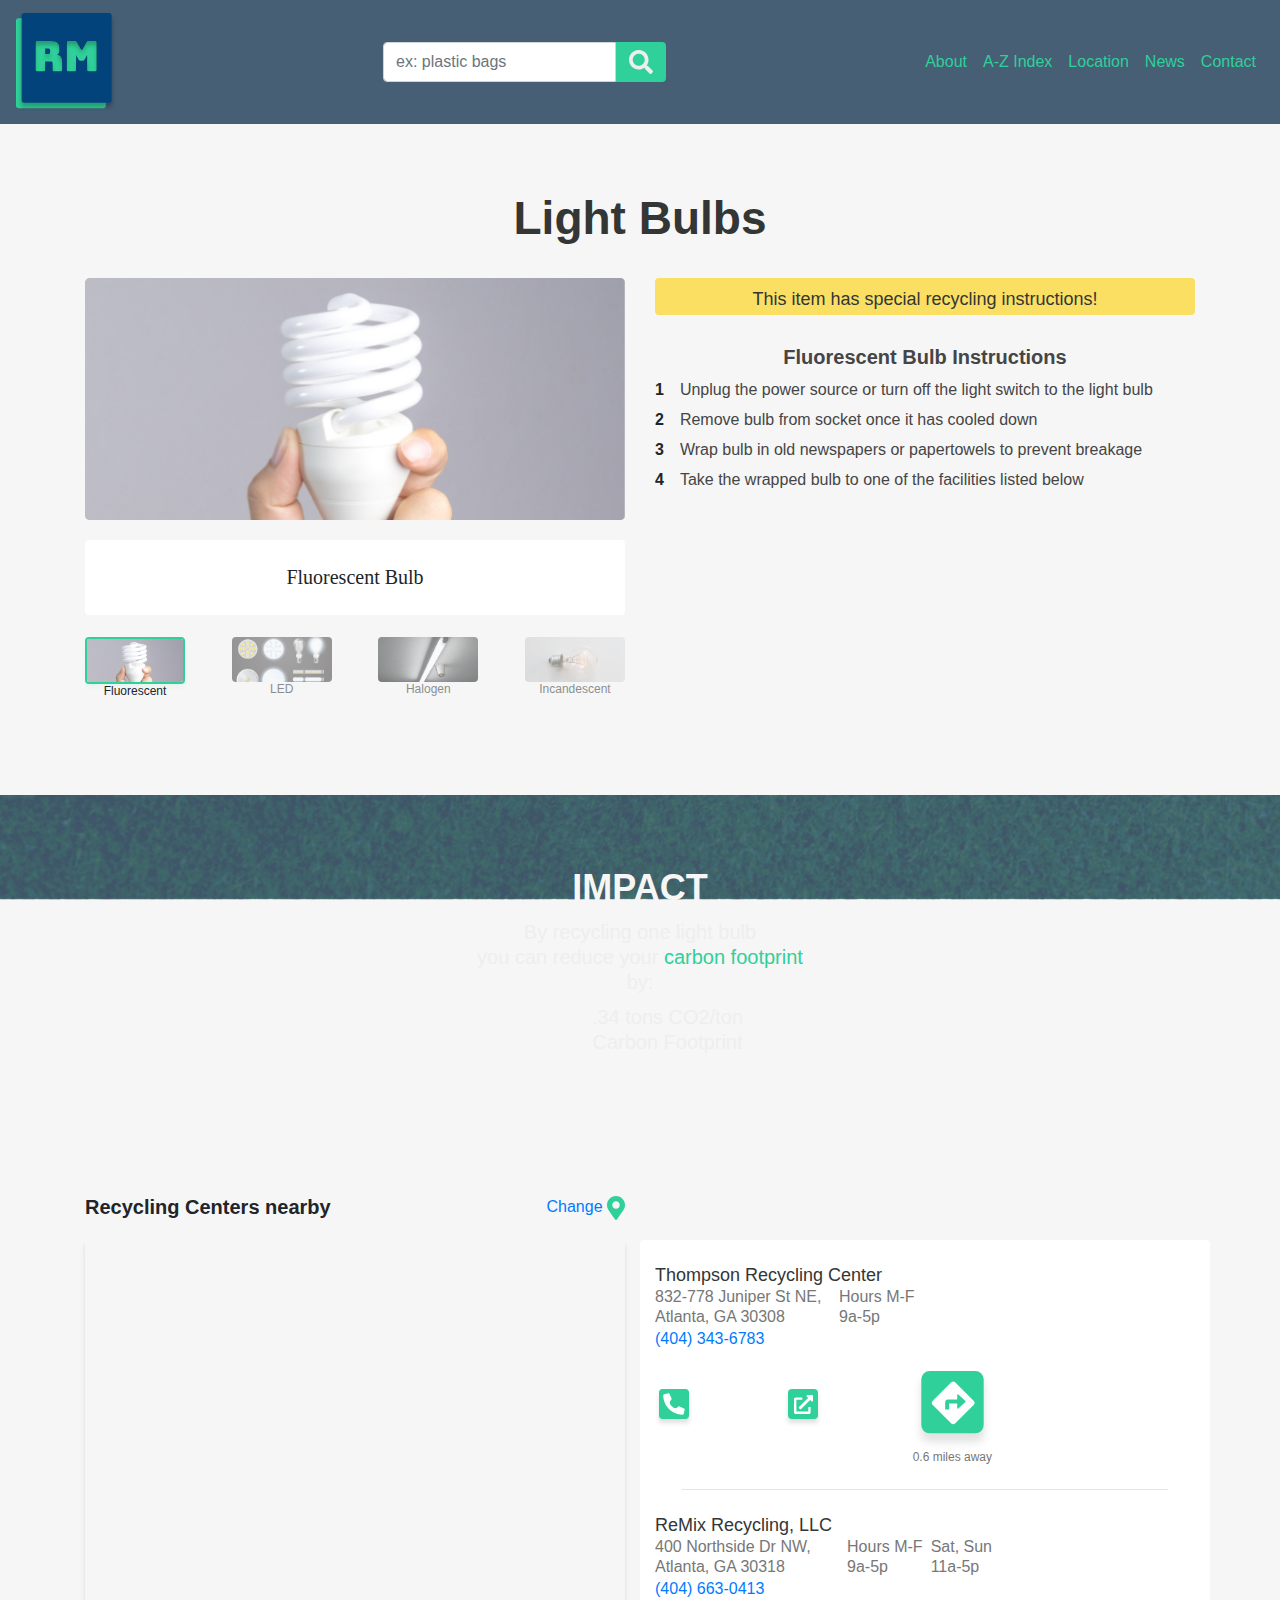
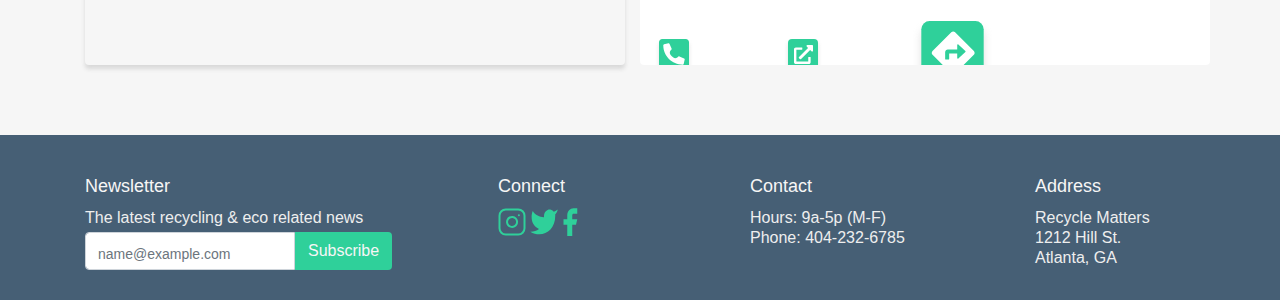
<file: search.html>
<!doctype html>
<html lang="en">
  <head>
    <title>Recycle Matters</title>
    <!-- Required meta tags -->
    <meta charset="utf-8">
    <meta name="viewport" content="width=device-width, initial-scale=1, shrink-to-fit=no">

    <meta charset="utf-8">
    <meta http-equiv="X-UA-Compatible" content="IE=edge">
    <title>Recycle Matters Website</title>
    <meta property="og:site_name" content="Recycle Matters website"/>
    <meta property="og:title" content="Home"/>
    <meta property="og:description" content="Recycle Matters is the online recycling tool built to help Americans find recycling locations for specific items and info on how to recycle them correclty."/>
    <meta property="og:image" content="images/logo-light.svg">
    <meta property="og:url" content="https://cr00za.github.io/mr-recyclematters">
    <meta property="og:type" content="Recycle Matters"/>

    <!-- General CSS -->
    <link rel=“stylesheet” href=“https://use.typekit.net/lut2jcj.css”>
    <link href="https://fonts.googleapis.com/css?family=Bungee&display=swap" rel="stylesheet">
    <link rel="stylesheet" href="css/general-styles.css">
    <link rel="stylesheet" href="css/search-styles.css">

    <!-- Bootstrap CSS -->
    <link rel="stylesheet" href="https://stackpath.bootstrapcdn.com/bootstrap/4.3.1/css/bootstrap.min.css" integrity="sha384-ggOyR0iXCbMQv3Xipma34MD+dH/1fQ784/j6cY/iJTQUOhcWr7x9JvoRxT2MZw1T" crossorigin="anonymous">
  </head>
  <body class="background-light ">
    <!-- --------------------- -->
    <!--         NAVBAR        -->
    <!-- --------------------- -->

    <nav class="navbar navbar-expand-lg navbar-custom fixed-top navbar-light marginLeft-sm marginRight-sm background-dark" id="nav">
        <div class="navSpacer flex-grow-1 d-flex">
            <a class="navbar-brand " href="index.html"><img id="logo" src="images/RM logo.svg" alt="Logo"></a>
        </div>   
        
        <div class="flex-grow-1 d-flex">
          <form class="form-inline flex-nowrap mx-0 mx-lg-auto" action="search.html">
            <input class="form-control searchbar" type="search" placeholder="ex: plastic bags" aria-label="Search">
            <button class="btn btn-primary btn-outline-success my-2 my-sm-0 mySearchButton title-color-light " type="submit"><img src="images/search-magnifier.svg" alt="magnifying glass"></button>
          </form>
        </div>
  
        <button class="navbar-toggler custom-toggler" type="button" data-toggle="collapse" data-target="#navbarNavAltMarkup" aria-controls="navbarNavAltMarkup" aria-expanded="false" aria-label="Toggle navigation">
        <span class="navbar-toggler-icon "></span>
        </button>
  
        <div class="collapse navbar-collapse" id="navbarNavAltMarkup">
          <div class="navbar-nav ml-auto">
            <a class="nav-item nav-link navbar-text-light" href="#">About</a>
            <a class="nav-item nav-link js-anchor-link navbar-text-light" href="atoz.html">A-Z Index</a>
            <a class="nav-item nav-link js-anchor-link navbar-text-light" href="">Location</a>
            <a class="nav-item nav-link js-anchor-link navbar-text-light" href="">News</a>
            <a class="nav-item nav-link js-anchor-link toggle navbar-text-light" data-toggle="modal" data-target="#exampleModal" data-whatever="Miguel" href="#contactMe" >Contact</a>
          </div>
        </div>
      </nav> 




    <!-- ---------------- -->
    <!--     MAP MODAL    -->
    <!-- ---------------- -->
    
  
  <!-- Modal -->
  <div class="modal fade " id="mapmodal" tabindex="-1" role="dialog" aria-labelledby="exampleModalCenterTitle" aria-hidden="true">
    <div class="modal-dialog modal-dialog-centered transparent-background recycle-borders" role="document">
      <div class="modal-content recycle-borders transparent-background modal-background ">
        <div class="modal-header background-dark">
          <h5 class="modal-title title-color-light" id="exampleModalCenterTitle">Set Location</h5>
          <!-- close button X -->
          <button type="button" class="close title-color-light transparent-background" data-dismiss="modal" aria-label="Close">
            <span aria-hidden="true">&times;</span>
          </button>
        </div>
        <!-- <div class="modal-body background-dark">
 
        </div> -->
        <div class="modal-footer d-flex flex-column justify-content-center text-color-light background-dark">
            <p>Use existing location <br><strong class="d-flex justify-content-center text-color-light">Decatur, GA</strong></p>         
            <button type="button" class="btn btn-primary text-align-center text-color-light mt-2 mb-5">Use existing</button>
            <label for="formGroupExampleInput2" class="d-block text-center text-color-light">Enter new location</label>
            <input type="text" class="form-control" id="inputAddress" placeholder="|">
  
            <button type="button" class="btn btn-primary mt-3 mb-5">Change Location</button>
        </div>
      </div>
    </div>
  </div>   

    <!-- ------------ -->
    <!-- INSTRUCTIONS -->
    <!-- ------------ -->
 

    <div class="container-fluid section-instructions">
        <div class="container">
            <div class="row d-flex justify-content-center">
                <h1 class="recycle-h1 title-color-dark">Light Bulbs</h1>
            </div>
            <div class="row">
                <div class=" col-12 col-md-6 carousel-fade column-material-type" id="slider">
                    <div id="myCarousel" class="carousel slide ">
                        <!-- main slider carousel items -->
                        <div class="carousel-inner recycle-borders">
                            <div class="active carousel-item" data-slide-number="0">
                                <img src="images/fluorescent-bulb.jpg" class="img-fluid">
                            </div>
                            <div class="carousel-item" data-slide-number="1">
                                <img src="images/led-bulb.jpg" class="img-fluid">
                            </div>
                            <div class="carousel-item" data-slide-number="2">
                                <img src="images/halogen-bulb.jpg" class="img-fluid">
                            </div>
                            <div class="carousel-item" data-slide-number="3">
                                <img src="images/incandescent-bulb.jpg" class="img-fluid">
                            </div>
        
                        </div>
                        <!-- main slider carousel nav controls -->
                        <div class="material-title-background recycle-borders d-flex justify-content-center align-items-center">
                            <h3 class="material-title"> Fluorescent Bulb</h3>
                        </div>
        
                        <ul class="carousel-indicators list-inline d-flex justify-content-between thumbnail-title">
                            <li id="caro-0" class="list-inline-item active my-img transparent-background" onclick = "changeBlock1()">
                                <a id="carousel-selector-0" class="selected" data-slide-to="0" data-target="#myCarousel">
                                    <img src="images/fluorescent-bulb.jpg" class="img-fluid recycle-borders" id="Fluorescent" alt="Fluorescent Bulb">
                                </a>
                                <p class="d-flex justify-content-center">Fluorescent</p>
                            </li>
                            <li id="caro-1" class="list-inline-item my-img transparent-background" onclick = "changeBlock2()">
                                <a id="carousel-selector-1" data-slide-to="1" data-target="#myCarousel">
                                    <img src="images/led-bulb.jpg" class="img-fluid recycle-borders" id="LED" alt="LED Bulb">
                                </a>
                                <p class="d-flex justify-content-center">LED</p>
                            </li>
                            <li id="caro-2" class="list-inline-item my-img transparent-background" onclick = "changeBlock3()">
                                <a id="carousel-selector-2" data-slide-to="2" data-target="#myCarousel">
                                    <img src="images/halogen-bulb.jpg" class="img-fluid recycle-borders" id="Halogen" alt="Halogen Bulb">
                                </a>
                                <p class="d-flex justify-content-center">Halogen</p>
                            </li>
                            <li id="caro-3" class="list-inline-item my-img transparent-background" onclick = "changeBlock4()">
                                <a id="carousel-selector-3" data-slide-to="3" data-target="#myCarousel">
                                    <img src="images/incandescent-bulb.jpg" class="img-fluid recycle-borders"
                                    id="Incandescent" alt="Incandescent Bulb">
                                </a>
                                <p class="d-flex justify-content-center">Incandescent</p>
                            </li>
                        </ul>
                    </div>
                </div>

                <div class="col-12 col-md-6 column-instructions">
                    <div id = "div1" style="display:block">
                        <div class="highlighter banner title-color-dark recycle-borders">
                            <h3 class="recycle-h3">This item has special recycling instructions!</h3>
                        </div>
    
                        <h2 class="recycle-h2 text-color-dark d-flex justify-content-center instruct-block-title">Fluorescent Bulb Instructions</h2>
                        <div class="d-flex instruct-block">
                            <p class="instruct-number"><strong>1</strong></p>
                            <p class="instruct text-color-dark">Unplug the power source or turn off the light switch to the light bulb</p></div>
                        <div></div>
                        <div class="d-flex instruct-block">
                            <p class="instruct-number"><strong>2</strong></p>
                            <p class="instruct text-color-dark">Remove bulb from socket once it has cooled down</p></div>
                        <div></div>
                        <div class="d-flex instruct-block">
                            <p class="instruct-number"><strong>3</strong></p>
                            <p class="instruct text-color-dark">Wrap bulb in old newspapers or papertowels to prevent breakage</p></div>
                        <div></div>
                        <div class="d-flex instruct-block">
                            <p class="instruct-number"><strong>4</strong></p>
                            <p class="instruct text-color-dark">Take the wrapped bulb to one of the facilities listed below</p></div>
                        <div></div>
                    </div>
                    <div id = "div2" style="display:none">
                        <div class="highlighter-good banner title-color-dark recycle-borders">
                            <h3 class="recycle-h3">This item can be recycled with regular trash</h3>
                        </div>
    
                        <h2 class="recycle-h2 text-color-dark d-flex justify-content-center instruct-block-title">LED Bulb Instructions</h2>
                        <div class="d-flex instruct-block">
                            <p class="instruct-number"><strong>1</strong></p>
                            <p class="instruct text-color-dark">Unplug the power source or turn off the light switch to the light bulb</p></div>
                        <div></div>
                        <div class="d-flex instruct-block">
                            <p class="instruct-number"><strong>2</strong></p>
                            <p class="instruct text-color-dark">Remove bulb from socket once it has cooled down</p></div>
                        <div></div>
                        <div class="d-flex instruct-block">
                            <p class="instruct-number"><strong>3</strong></p>
                            <p class="instruct text-color-dark">Wrap bulb in old newspapers or papertowels to prevent breakage</p></div>
                        <div></div>
                        <div class="d-flex instruct-block">
                            <p class="instruct-number"><strong>4</strong></p>
                            <p class="instruct text-color-dark">Put wrapped bulb in a marked bag and dispose of in the trash</p></div>
                        <div></div>
                    </div>
                    <div id = "div3" style="display:none">
                        <div class="highlighter-good banner title-color-dark recycle-borders">
                            <h3 class="recycle-h3">This item can be recycled with regular trash</h3>
                        </div>
    
                        <h2 class="recycle-h2 text-color-dark d-flex justify-content-center instruct-block-title">Halogen Bulb Instructions</h2>
                        <div class="d-flex instruct-block">
                            <p class="instruct-number"><strong>1</strong></p>
                            <p class="instruct text-color-dark">Unplug the power source or turn off the light switch to the light bulb</p></div>
                        <div></div>
                        <div class="d-flex instruct-block">
                            <p class="instruct-number"><strong>2</strong></p>
                            <p class="instruct text-color-dark">Remove bulb from socket once it has cooled down</p></div>
                        <div></div>
                        <div class="d-flex instruct-block">
                            <p class="instruct-number"><strong>3</strong></p>
                            <p class="instruct text-color-dark">Wrap bulb in old newspapers or papertowels to prevent breakage</p></div>
                        <div></div>
                        <div class="d-flex instruct-block">
                            <p class="instruct-number"><strong>4</strong></p>
                            <p class="instruct text-color-dark">Put wrapped bulb in a marked bag and dispose of in the trash</p></div>
                        <div></div>
                    </div>
                    <div id = "div4" style="display:none">
                        <div class="highlighter-good banner title-color-dark recycle-borders">
                            <h3 class="recycle-h3">This item can be recycled with regular trash</h3>
                        </div>
    
                        <h2 class="recycle-h2 text-color-dark d-flex justify-content-center instruct-block-title">Incandescent Bulb Instructions</h2>
                        <div class="d-flex instruct-block">
                            <p class="instruct-number"><strong>1</strong></p>
                            <p class="instruct text-color-dark">Unplug the power source or turn off the light switch to the light bulb</p></div>
                        <div></div>
                        <div class="d-flex instruct-block">
                            <p class="instruct-number"><strong>2</strong></p>
                            <p class="instruct text-color-dark">Remove bulb from socket once it has cooled down</p></div>
                        <div></div>
                        <div class="d-flex instruct-block">
                            <p class="instruct-number"><strong>3</strong></p>
                            <p class="instruct text-color-dark">Wrap bulb in old newspapers or papertowels to prevent breakage</p></div>
                        <div></div>
                        <div class="d-flex instruct-block">
                            <p class="instruct-number"><strong>4</strong></p>
                            <p class="instruct text-color-dark">Put wrapped bulb in a marked bag and dispose of in the trash</p></div>
                        <div></div>
                    </div>
                </div>

            </div>
        </div>
    </div>

    <!-- ------------ -->
    <!--    IMPACT    -->
    <!-- ------------ -->
    <div class="container-fluid section-impact">
        <div class="container">
            <div class="row">
                <div class="col-12 d-flex justify-content-center">
                    <div class="impact-block">
                        <h2 class="section-title title-color-light">IMPACT</h2>
                        <p class="text-color-light">By recycling one light bulb<br>you can reduce your <a href="https://www.carbontrust.com/resources/guides/carbon-footprinting-and-reporting/carbon-footprinting/" class="isolation-color-text">carbon footprint</a> by:</p>
                        <div class="carbon-footprint text-color-light d-flex justify-content-center">
                            <img src="images/footprint.svg" alt="">
                            <div class="carbon-footprint-unit">
                                <p><strong>.34 tons CO2/ton</strong><br>Carbon Footprint</p>
                            </div>
                        </div>
                    </div>
                </div>
            </div>
        </div>
    </div>

    <!-- ------------ -->
    <!--      MAP     -->
    <!-- ------------ -->
    <div class="container-fluid section-map">
        <div class="container">
            <div class="row">
                <div class="col-12 col-md-6 d-flex justify-content-between map-title">
                    <h2 class="recycle-h2">Recycling Centers nearby</h2>
                    <div>
                        <!-- Button trigger modal -->
                        <a href="" class="" data-toggle="modal" data-target="#mapmodal">Change</a>
                        <img src="images/location.svg" alt="location icon">
                    </div>
                </div>
            </div>
            <div class="row">
                <div class="col-12 col-md-6 column-map">
                    <!--Google map-->
                    <div id="map-container" class="z-depth-1-half map-container recycle-borders" style="height: 425px">
                        <iframe src="https://www.google.com/maps/embed?pb=!1m12!1m8!1m3!1d26535.41052393508!2d-84.3930054!3d33.7625699!3m2!1i1024!2i768!4f13.1!2m1!1sRecycling%20centers%20near%20Global%20Learning%20and%20Conference%20Center!5e0!3m2!1sen!2sus!4v1581141074452!5m2!1sen!2sus" width="550" height="425" frameborder="0" style="border:0;" allowfullscreen=""></iframe>
                    </div>
                </div>

                <div class="col-12 col-md-6 column-map-results recycle-borders mt-4 mt-md-0">
                    <div class="iframe-container results-frame mt-3 mt-lg-1">
                        <h3 class="recycle-h3 title-color-dark">Thompson Recycling Center</h3>
                        <div class="d-flex map-text-color-dark map-addr-block">
                            <div class="map-addr">
                                <p>832-778 Juniper St NE, Atlanta, GA 30308</p>
                                <a href="">(404) 343-6783</a>
                            </div>
                            <p class="">Hours M-F<br>9a-5p</p>
                        </div>
                        <div class="d-flex justify-content-between map-icons thumbnail-title">
                            <img src="images/phone-icon.svg" alt="phone call icon">
                            <img src="images/gmap-open-icon.svg" alt="google maps icon">
                            <div class="d-flex flex-column justify-content-center map-text-color-dark" style="padding-top: 20px">
                                <img src="images/directions-icon.svg" alt="directions icon">
                                <p>0.6 miles away</p>
                            </div>
                        </div>
                        <hr class="my-4">

                        <h3 class="recycle-h3 title-color-dark">ReMix Recycling, LLC</h3>
                        <div class="d-flex map-text-color-dark map-addr-block justify-content-between">
                            <div class="map-addr">
                                <p>400 Northside Dr NW, Atlanta, GA 30318</p>
                                <a href="">(404) 663-0413</a>
                            </div>
                            <p class="">Hours M-F<br>9a-5p</p>
                            <p class="">Sat, Sun<br>11a-5p</p>
                        </div>
                        <div class="d-flex justify-content-between map-icons thumbnail-title">
                            <img src="images/phone-icon.svg" alt="phone call icon">
                            <img src="images/gmap-open-icon.svg" alt="google maps icon">
                            <div class="d-flex flex-column justify-content-center map-text-color-dark" style="padding-top: 20px">
                                <img src="images/directions-icon.svg" alt="directions icon">
                                <p>1.2 miles away</p>
                            </div>
                        </div>
                        <hr class="my-4">

                        <h3 class="recycle-h3 title-color-dark">Thompson Recycling Center</h3>
                        <div class="d-flex map-text-color-dark map-addr-block">
                            <div class="map-addr">
                                <p>832-778 Juniper St NE, Atlanta, GA 30308</p>
                                <a href="">(404) 343-6783</a>
                            </div>
                            <p class="">Hours M-F<br>9a-5p</p>
                        </div>
                        <div class="d-flex justify-content-between map-icons thumbnail-title">
                            <img src="images/phone-icon.svg" alt="phone call icon">
                            <img src="images/gmap-open-icon.svg" alt="google maps icon">
                            <div class="d-flex flex-column justify-content-center map-text-color-dark" style="padding-top: 20px">
                                <img src="images/directions-icon.svg" alt="directions icon">
                                <p>1.7 miles away</p>
                            </div>
                        </div>
                        <hr class="my-4">
                    </div>
                </div>

            </div>
        </div>
    </div>



          <!-- ===================================================== --> 
          <!-- ==================    FOOTER    ===================== -->
          <!-- ===================================================== --> 


          <footer class="background-dark">
            <div class="container">
                <div class="row align-items-start">
                    <!-- NEWSLETTER 1 -->
                    <div class=" col-12 col-sm-8 col-lg-4 footer-columns myNewsletter1 text-center text-sm-left">
                      <h3 class="title-color-light recycle-h3">Newsletter</h3>
                      <p class="text-color-light pb-1">The latest recycling & eco related news</p>
                      <form class="form-inline flex-nowrap mx-0 mx-auto " action="search.html">
                        <input class="form-control subscribe-bar searchbar placeholder-text" type="search" placeholder="name@example.com" aria-label="Search">
                        <button class="btn btn-primary btn-outline-success my-2 my-sm-0 mySearchButton title-color-light " type="submit">Subscribe</button>
                      </form>
                    </div>
                    <!-- CONNECT 2-->
                    <div class=" col-12 col-sm-4 pl-lg-5 col-lg-3 pt-4 pt-sm-0 footer-columns myConnect2 d-flex flex-column text-center text-sm-left">
                      <h3 class="title-color-light recycle-h3">Connect</h3>
                      <ul class="MySocialIcons list-unstyled list-inline">
                        <li class="list-inline-item mr-3">
                          <a href="https://www.instagram.com/"><img src="images/instagram.svg" alt="instagram logo"></a>
                        </li>
                        <li class="list-inline-item mr-3">
                          <a href="https://www.twitter.com/"><img src="images/twitter.svg" alt="twitter logo"></a>
                        </li>
                        <li class="list-inline-item">
                          <a href="https://www.facebook.com/"><img src="images/facebook.svg" alt="facebook logo"></a>
                        </li>
                      </ul>
                    </div>
                    <!-- CONTACT 3 -->
                    <div class=" col-12 col-sm-8 col-lg-3 pt-4 pt-lg-0 footer-columns myContact3 text-color-light text-center text-sm-left">
                      <h3 class="title-color-light recycle-h3">Contact</h3>
                      <p>Hours: 9a-5p (M-F)</p>
                      <p>Phone: 404-232-6785</p>
                    </div>
                    <!-- ADDRESS 4 -->
                    <div class=" col-12 col-sm-4 col-lg-2 pt-4 pt-lg-0 footer-columns myAddress4 text-color-light text-center text-sm-left">
                      <h3 class="title-color-light recycle-h3">Address</h3>
                      <p>Recycle Matters</p>
                      <p>1212 Hill St.</p>
                      <p>Atlanta, GA</p>
                    </div>
                </div>
            </div>
          </footer>














    <!-- Optional JavaScript -->
    <!-- jQuery first, then Popper.js, then Bootstrap JS -->
    <script src="https://code.jquery.com/jquery-3.3.1.slim.min.js" integrity="sha384-q8i/X+965DzO0rT7abK41JStQIAqVgRVzpbzo5smXKp4YfRvH+8abtTE1Pi6jizo" crossorigin="anonymous"></script>
    <script src="https://cdnjs.cloudflare.com/ajax/libs/popper.js/1.14.7/umd/popper.min.js" integrity="sha384-UO2eT0CpHqdSJQ6hJty5KVphtPhzWj9WO1clHTMGa3JDZwrnQq4sF86dIHNDz0W1" crossorigin="anonymous"></script>
    <script src="https://stackpath.bootstrapcdn.com/bootstrap/4.3.1/js/bootstrap.min.js" integrity="sha384-JjSmVgyd0p3pXB1rRibZUAYoIIy6OrQ6VrjIEaFf/nJGzIxFDsf4x0xIM+B07jRM" crossorigin="anonymous"></script>
    <script src="js/interaction.js"></script>
  </body>
</html>
</file>
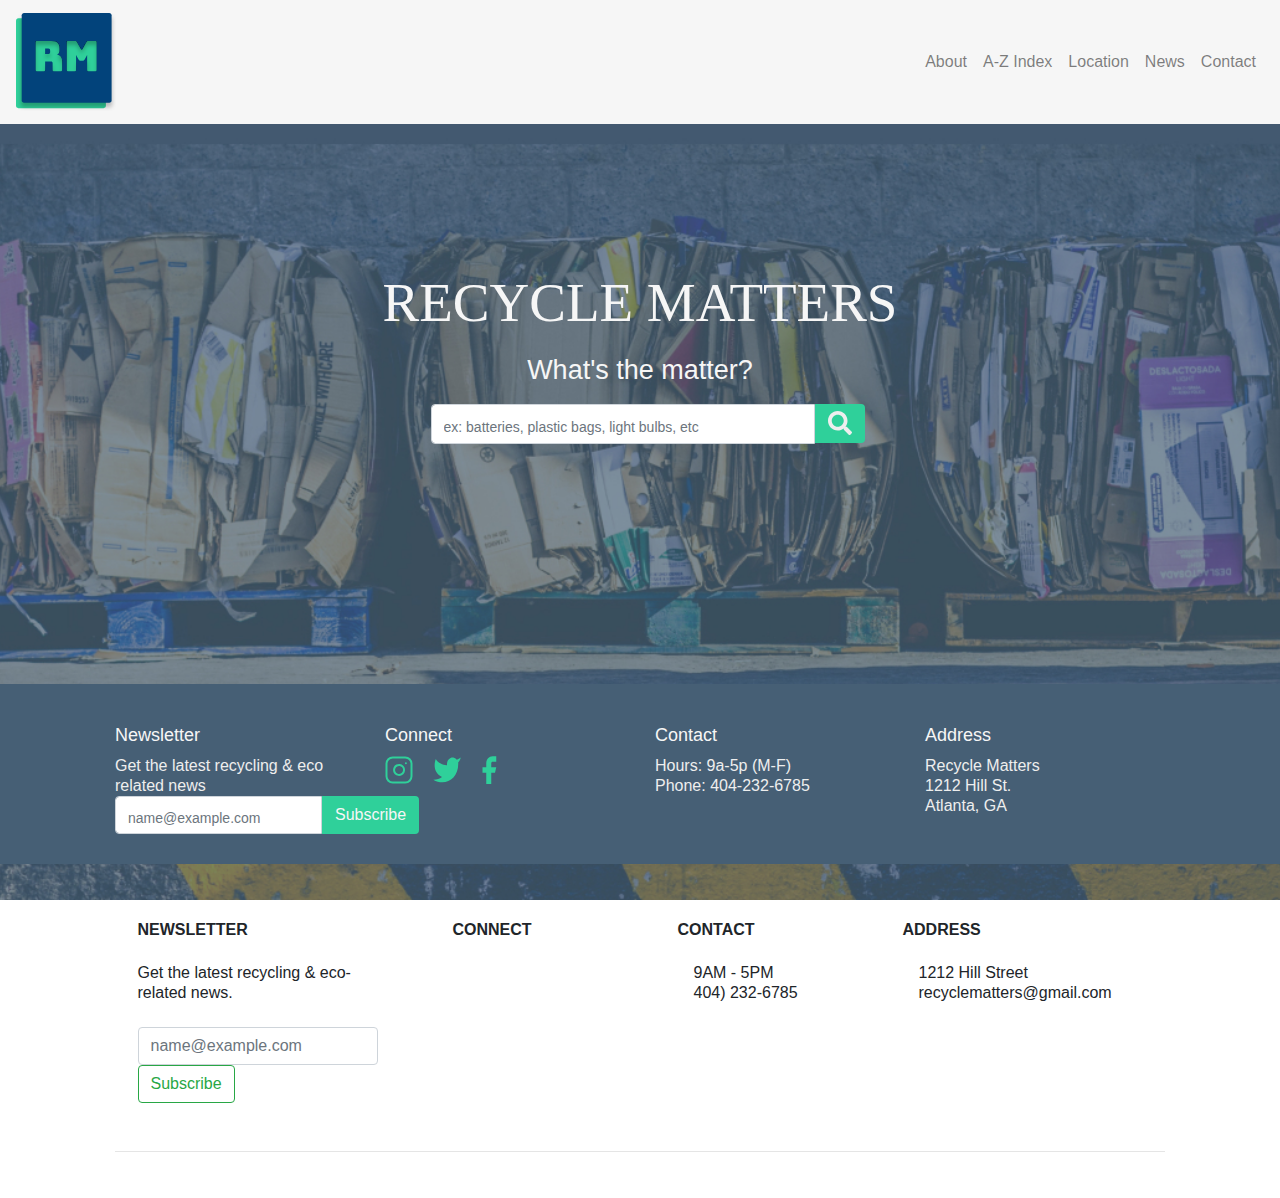
<file: test.html>
<!doctype html>
<html lang="en">
  <head>
    <title>Title</title>
    <!-- Required meta tags -->
    <meta charset="utf-8">
    <meta name="viewport" content="width=device-width, initial-scale=1, shrink-to-fit=no">

    <!-- Bootstrap CSS -->
    <link rel="stylesheet" href="https://stackpath.bootstrapcdn.com/bootstrap/4.3.1/css/bootstrap.min.css" integrity="sha384-ggOyR0iXCbMQv3Xipma34MD+dH/1fQ784/j6cY/iJTQUOhcWr7x9JvoRxT2MZw1T" crossorigin="anonymous">
    <link rel="stylesheet" href="css/general-styles.css">
    <link rel="stylesheet" href="css/general-styles.css">
    <link rel="stylesheet" href="css/index-styles.css">
  
  </head>
  <body>

    <!-- --------------------- -->
    <!--         NAVBAR        -->
    <!-- --------------------- -->
    <header>
      <nav class="navbar navbar-expand-md navbar-custom fixed-top navbar-light marginLeft-sm marginRight-sm background-light" id="nav">
        <div class="navSpacer flex-grow-1 d-flex">
            <a class="navbar-brand " href="index.html"><img id="logo" src="../images/RM logo.svg" alt="Logo"></a>
        </div>   
        
        <div class="flex-grow-1 d-flex ">
          <form class="form-inline flex-nowrap mx-0 mx-lg-auto hide">
            <input class="form-control searchbar" type="search" placeholder="ex: plastic bags" aria-label="Search">
            <button class="btn btn-primary btn-outline-success my-2 my-sm-0 mySearchButton title-color-light " type="submit"><img src="../images/search-magnifier.svg" alt="magnifying glass"></button>
          </form>
        </div>
    
        <button class="navbar-toggler" type="button" data-toggle="collapse" data-target="#navbarNavAltMarkup" aria-controls="navbarNavAltMarkup" aria-expanded="false" aria-label="Toggle navigation">
        <span class="navbar-toggler-icon "></span>
        </button>
    
        <div class="collapse navbar-collapse" id="navbarNavAltMarkup">
          <div class="navbar-nav ml-auto">
            <a class="nav-item nav-link title-color-dark" href="#">About</a>
            <a class="nav-item nav-link js-anchor-link title-color-dark" href="atoz.html">A-Z Index</a>
            <a class="nav-item nav-link js-anchor-link title-color-dark" href="">Location</a>
            <a class="nav-item nav-link js-anchor-link title-color-dark" href="">News</a>
            <a class="nav-item nav-link js-anchor-link toggle title-color-dark" data-toggle="modal" data-target="#exampleModal" data-whatever="Miguel" href="#contactMe" >Contact</a>
          </div>
        </div>
      </nav>
     </header>
     
    <main>
    
        <!-- --------------------- -->
        <!--         HERO          -->
        <!-- --------------------- -->
    
        <div class="container ">
          
          <div class="row pt-5">
              <div class="col-12 d-flex justify-content-center flex-column">
    
                  <img class="rm-hero mx-auto hide" src="images/rm-hero.png">
                  <h1 class="hero-title text-center title-color-light">RECYCLE MATTERS</h1>
                  <h2 class="hero-subtitle title-color-light mx-auto">What's the matter?</h2>
                  </div>
              </div>
          </div>
    
          <div class="row main-page-bottom-padding">
              <div class="col-12 d-flex justify-content-center pr-0">
                <div class="flex-grow-1 d-flex main-search text-center">
                  <form class="form-inline flex-nowrap mx-0 mx-auto " action="search.html">
                    <input class="form-control searchbar-homepage searchbar placeholder-text" type="search" placeholder="ex: batteries, plastic bags, light bulbs, etc" aria-label="Search">
                    <button class="btn btn-primary btn-outline-success my-2 my-sm-0 mySearchButton title-color-light " type="submit"><img src="../images/search-magnifier.svg" alt="magnifying glass"></button>
                  </form>
              </div>
          </div>
    
        </div>
    
  


<!-- ===================================================== --> 
<!-- ==================    FOOTER    ===================== -->
<!-- ===================================================== --> 


<footer class="background-dark">
  <div class="container">
      <div class="row align-items-start">
          <!-- NEWSLETTER 1 -->
          <div class=" col-12 col-sm-6 col-lg-3 footer-columns myNewsletter1 ">
            <h3 class="title-color-light recycle-h3">Newsletter</h3>
            <p class="text-color-light">Get the latest recycling & eco related news</p>
            <form class="form-inline flex-nowrap mx-0 mx-auto " action="search.html">
              <input class="form-control subscribe-bar searchbar placeholder-text" type="search" placeholder="name@example.com" aria-label="Search">
              <button class="btn btn-primary btn-outline-success my-2 my-sm-0 mySearchButton title-color-light " type="submit">Subscribe</button>
            </form>
          </div>
          <!-- CONNECT 2-->
          <div class=" col-12 col-sm-6 col-lg-3 footer-columns myConnect2 d-flex flex-column justify-content-center">
            <h3 class="title-color-light recycle-h3">Connect</h3>
            <ul class="MySocialIcons list-unstyled list-inline">
              <li class="list-inline-item mr-3">
                <a href="https://www.instagram.com/"><img src="../images/instagram.svg" alt="instagram logo"></a>
              </li>
              <li class="list-inline-item mr-3">
                <a href="https://www.twitter.com/"><img src="../images/twitter.svg" alt="twitter logo"></a>
              </li>
              <li class="list-inline-item">
                <a href="https://www.facebook.com/"><img src="../images/facebook.svg" alt="facebook logo"></a>
              </li>
            </ul>
          </div>
          <!-- CONTACT 3 -->
          <div class=" col-12 col-sm-6 col-lg-3 footer-columns myContact3 text-color-light">
            <h3 class="title-color-light recycle-h3">Contact</h3>
            <p>Hours: 9a-5p (M-F)</p>
            <p>Phone: 404-232-6785</p>
          </div>
          <!-- ADDRESS 4 -->
          <div class=" col-12 col-sm-6 col-lg-3 footer-columns myAddress4 text-color-light">
            <h3 class="title-color-light recycle-h3">Address</h3>
            <p>Recycle Matters</p>
            <p>1212 Hill St.</p>
            <p>Atlanta, GA</p>
          </div>
      </div>

  </div>
</footer>

<!-- Footer -->
<footer class="page-footer font-small mdb-color pt-4 myFooter">

  <!-- Footer Links -->
  <div class="container text-center text-md-left">

    <!-- Footer links -->
    <div class="row text-center text-md-left mt-3 pb-3">

      <!-- Grid column -->
      <div class="col-md-3 col-lg-3 col-xl-3 mx-auto mt-3">
        <h6 class="text-uppercase mb-4 font-weight-bold">Newsletter</h6>
        <p>Get the latest recycling & eco-related news.</p>
        <form>
          <div class="form-group">
            <label for="exampleFormControlInput1"></label>
            <input type="email" class="form-control" id="exampleFormControlInput1" placeholder="name@example.com">
            <button class="btn btn-outline-success my-2 my-sm-0 myFooterButton" type="submit">Subscribe</button>
          </div>
        </form>
      </div>
      <!-- Grid column -->

      <hr class="w-100 clearfix d-md-none">

      <!-- Grid column -->
      <div class="col-md-2 col-lg-2 col-xl-2 mx-auto mt-3">
        <h6 class="text-uppercase mb-4 font-weight-bold">Connect</h6>
        <!-- Grid column -->
      <!-- Grid column -->
      <div class="col-md-5 col-lg-4 ml-lg-0">

        <!-- Social buttons -->
        <div class="text-center text-md-right">
          <ul class="list-unstyled list-inline mySocialIcons">
            <li class="list-inline-item">
              <a class="btn-floating btn-sm rgba-white-slight mx-1">
                <i class="fab fa-facebook-f"></i>
              </a>
            </li>
            <li class="list-inline-item">
              <a class="btn-floating btn-sm rgba-white-slight mx-1">
                <i class="fab fa-twitter"></i>
              </a>
            </li>
            <li class="list-inline-item">
              <a class="btn-floating btn-sm rgba-white-slight mx-1">
                <i class="fab fa-linkedin-in"></i>
              </a>
            </li>
          </ul>
        </div>

        </div>
      </div>
      <!-- Grid column -->

      <hr class="w-100 clearfix d-md-none">

      <!-- Grid column -->
      <div class="col-md-3 col-lg-2 col-xl-2 mx-auto mt-3">
        <h6 class="text-uppercase mb-4 font-weight-bold">Contact</h6>
        <p>
          <i class="fas fa-clock mr-3"></i>9AM - 5PM</p>
        <p>
          <i class="fas fa-phone mr-3"></i>404) 232-6785</p>
          
      </div>

      <!-- Grid column -->
      <hr class="w-100 clearfix d-md-none">

      <!-- Grid column -->
      <div class="col-md-4 col-lg-3 col-xl-3 mx-auto mt-3">
        <h6 class="text-uppercase mb-4 font-weight-bold">Address</h6>
        <p>
          <i class="fas fa-building mr-3"></i> 1212 Hill Street</p>
        <p>
          <i class="fas fa-envelope mr-3"></i> recyclematters@gmail.com</p>
      </div>
      <!-- Grid column -->

    </div>
    <!-- Footer links -->

    <hr>

    <!-- Grid row -->
    <div class="row d-flex align-items-center">


      <!-- Grid column -->

      
      <!-- Grid column -->

    </div>
    <!-- Grid row -->

  </div>
  <!-- Footer Links -->
</footer>
<!-- Footer -->




    <!-- Optional JavaScript -->
    <!-- jQuery first, then Popper.js, then Bootstrap JS -->
    <script src="https://code.jquery.com/jquery-3.3.1.slim.min.js" integrity="sha384-q8i/X+965DzO0rT7abK41JStQIAqVgRVzpbzo5smXKp4YfRvH+8abtTE1Pi6jizo" crossorigin="anonymous"></script>
    <script src="https://cdnjs.cloudflare.com/ajax/libs/popper.js/1.14.7/umd/popper.min.js" integrity="sha384-UO2eT0CpHqdSJQ6hJty5KVphtPhzWj9WO1clHTMGa3JDZwrnQq4sF86dIHNDz0W1" crossorigin="anonymous"></script>
    <script src="https://stackpath.bootstrapcdn.com/bootstrap/4.3.1/js/bootstrap.min.js" integrity="sha384-JjSmVgyd0p3pXB1rRibZUAYoIIy6OrQ6VrjIEaFf/nJGzIxFDsf4x0xIM+B07jRM" crossorigin="anonymous"></script>
  </body>
</html>
</file>
<file: css/index-styles.css>
/* -- --------------------------- --
   --   HOME PAGE (Index) Styles  --
   -- --------------------------- -- */

body {
  height:100%;
  padding-top: 116px;
  background: url("../images/hero-pic.jpg") center center fixed;
  background-size:cover;
  }

.hero-title {
  font-family: "Bungee";
  font-weight: normal;
  font-size: 55px;
  padding-top: 10%;
  padding-bottom: 16px;
  }
.hero-subtitle {
  font-size: 27px;
  padding-bottom: 16px;
  font-family: "acumin-pro",sans-serif;
  }

.rm-hero {
  width: 100%;
  max-width: 353px;}
/* setting width of search bar to match margins of mobile */
.searchbar-homepage {
  width: 303px !important;
  }


  /* breathing room between the last row and the footer of the main page */
  .main-page-bottom-padding { padding-bottom: 160px;}

/* .main-search {padding-bottom: 80px;} */
@media (min-width: 576px) { 
  
  /* setting width of search bar a little bigger for larger size devices */
  .rm-hero {
    width: 100%;
    max-width: 394px;}
  .searchbar-homepage {
    width: 384px !important;
  }

   /* breathing room between the last row and the footer of the main page */
   .main-page-bottom-padding { padding-bottom: 240px;}
 }




/* body{
    height: 100%;
}
       */

/* .background-light { */
    /* Set rules to fill background */
    /* min-height: 100%; */
    /* min-width: 1024px; */
      
    /* Set up proportionate scaling */
    /* width: 100%;
    height: auto; */
      
    /* Set up positioning */
    /* position: fixed; */
    /* top: 0;
    left: 0; */
/* } */
  /* Place text in the middle of the image */
  /* .hero-text {
    text-align: center;
    position: absolute;
    top: 35%;
    left: 50%;
    max-width: 300px;
  } */

  /* .myHeroText{
      position: absolute;
      text-align: center;
      color: #F6F6F6;
      font-size: 32px;
      left: 50%;
      transform: translate(-50%, -50%);
      top: 60%;
      min-width: 300px;
      font-family: Acumin Pro;
    font-weight: 700; 
    

  } */

  /* .myNavBar{
      position: absolute;
      left: 50%;
      transform: translate(-50%, -50%);
      top: 70%;
      min-width: 300px;
      max-width: 500px;

  } */
  /* .searchButton{
      width: 50px;
      border-radius: 4px;
  } */

  /* .searchHelp{
    position: absolute;
    text-align: center;
    color: #eeeeee;
    font-size: 14px;
    left: 50%;
    transform: translate(-50%, -50%);
    top: 78%;
    min-width: 300px;
    font-weight: lighter;
  }
  .myform-inline{
    flex-flow: nowrap;
  }
  .mySearchButton{
      margin-left: 10px;
  }
© 2020 GitHub, Inc. */
</file>
<file: css/atoz-styles.css>
/* -- ------------------- --
   -- A to Z Index Styles --
   -- ------------------- -- */


.pageTopic {
    padding: 40px;
}

.my-common-items {
    height: 117px;
}

.myCardContainer {
    margin-bottom: 40px;
}

.myCardMargin {
    margin-bottom: 40px;
}

.myCardBackground {
    background-color: #dddddd;
}

.myIndexAlphabet {
    font-size: 27px;
    font-weight: 700;
    color: #333635;
    text-decoration: none;
}

ul {
    list-style-type: none;
    padding: 0px;
}

li {
    color: #3A91BB;
    text-decoration: underline;
}

.col-2dot4,
.col-sm-2dot4,
.col-md-2dot4,
.col-lg-2dot4,
.col-xl-2dot4 {
    position: relative;
    width: 100%;
    min-height: 1px;
    padding-right: 15px;
    padding-left: 15px;
}
.col-2dot4 {
    -webkit-box-flex: 0;
    -ms-flex: 0 0 20%;
    flex: 0 0 20%;
    max-width: 20%;
}
@media (min-width: 540px) {
    .col-sm-2dot4 {
        -webkit-box-flex: 0;
        -ms-flex: 0 0 20%;
        flex: 0 0 20%;
        max-width: 20%;
    }
}
@media (min-width: 720px) {
    .col-md-2dot4 {
        -webkit-box-flex: 0;
        -ms-flex: 0 0 20%;
        flex: 0 0 20%;
        max-width: 20%;
    }
}
@media (min-width: 960px) {
    .col-lg-2dot4 {
        -webkit-box-flex: 0;
        -ms-flex: 0 0 20%;
        flex: 0 0 20%;
        max-width: 20%;
    }
}
@media (min-width: 1140px) {
    .col-xl-2dot4 {
        -webkit-box-flex: 0;
        -ms-flex: 0 0 20%;
        flex: 0 0 20%;
        max-width: 20%;
    }
}
</file>
<file: css/iii-styles.css>
/* -- ------------------- --
   -- A to Z Index Styles --
   -- ------------------- -- */


.pageTopic {
    padding: 40px;
}

.my-common-items {
    height: 117px;
}

.myCardContainer {
    margin-bottom: 40px;
}

.myCardMargin {
    margin-bottom: 40px;
}

.myCardBackground {
    background-color: #dddddd;
}

.myIndexAlphabet {
    font-size: 27px;
    font-weight: 700;
    color: #333635;
    text-decoration: none;
}

ul {
    list-style-type: none;
    padding: 0px;
}

li {
    color: #3A91BB;
    text-decoration: underline;
}

.col-2dot4,
.col-sm-2dot4,
.col-md-2dot4,
.col-lg-2dot4,
.col-xl-2dot4 {
    position: relative;
    width: 100%;
    max-width: 220px;
    min-height: 1px;
    padding-right: 15px;
    padding-left: 15px;
}
.col-2dot4 {
    /* -webkit-box-flex: 0;
    -ms-flex: 0 0 20%;
    flex: 0 0 20%; */
    /* max-width: 20%; */
}
@media (min-width: 540px) {
    .col-sm-2dot4 {
        /* -webkit-box-flex: 0;
        -ms-flex: 0 0 20%;
        flex: 0 0 20%; */
        /* max-width: 20%; */
    }
}
@media (min-width: 720px) {
    .col-md-2dot4 {
        /* -webkit-box-flex: 0;
        -ms-flex: 0 0 20%;
        flex: 0 0 20%; */
        /* max-width: 20%; */
    }
}
@media (min-width: 960px) {
    .col-lg-2dot4 {
        /* -webkit-box-flex: 0;
        -ms-flex: 0 0 20%;
        flex: 0 0 20%; */
        /* max-width: 20%; */
    }
}
@media (min-width: 1140px) {
    .col-xl-2dot4 {
        /* -webkit-box-flex: 0;
        -ms-flex: 0 0 20%;
        flex: 0 0 20%; */
        /* max-width: 20%; */
    }
}
</file>
<file: css/search-styles.css>
/* -- ------------------- --
   -- SEARCH PAGE STYLES  --
   -- ------------------- -- */

/* .column-material-type {height: 100%; max-height: 447px;} */
/* spacing thumbnails evenly */
/*    -- Result / Instruction Section  -- */
.material-title-background {
    background-color: #FFFFFF;
    width: 100%;
    height: 75px;
    margin-top: 20px;
    padding-top: 20px;
    padding-bottom: 20px;
    vertical-align: middle;

 
}
.material-title {
    font-family: Acumin Pro;
    font-weight: 500;
    font-size: 20px;
}



.title-show {display: block;}
.title-hide {display: none;}

/* -- ------------ --
   --   CAROUSEL   --
   -- ------------ -- */
   #myCarousel .list-inline {
    white-space:nowrap;
    overflow-x:auto;
}

#myCarousel .carousel-indicators {
    position: static;
    /* left: initial; */
    width: initial; 
    margin-left: initial;
}

#myCarousel .carousel-indicators > li {
    width: initial;
    height: initial;
    text-indent: initial;
}

#myCarousel .carousel-indicators > li.active img {
    /* border-color: #2FD09A !important; */
    /* border-width: 1px !important; */
} 

li.list-inline-item { 
    display: inline-block; 
    margin: 0px !important;}

.carousel-indicators {
    margin-top: 12px !important;
    margin-left: 0px !important;
    margin-right: 0px !important;
    justify-content: space-between;
    }
.active a img{
        /* display: block; */
        border-style: solid;
        border-width: 2px;
        border-color: #2FD09A;
        box-shadow: 0px 4px 4px rgba(47, 208, 154, 0.05);
    }

.my-img {
    width: 100% !important;
    max-width: 100px !important;
    height: auto;
}   
/* --END CAROUSEL-- */


.section-instructions {
    margin-bottom: 70px;
}
.instruct-block-title {padding-bottom: 10px;}

.banner {
    width: 100%;
    text-align: center;
    padding-top: 10px;
    padding-bottom: 5px;
    margin-bottom: 30px;
}

.instruct-number { 
    display: inline-block;
}
.instruct { 
    display: inline-block;
    padding-left: 16px;
}
.instruct-block {
    padding-bottom: 10px;
}




/*    -- Impact Section  -- */

.section-impact {
    /* height:40%;
    max-height: 340px; */
    background: url("../images/impact-background.jpg") no-repeat center center fixed;
    background-size:cover;
    z-index: 0;
    text-align: center;
}
.impact-block {
    max-width: 337px;
    padding-top: 70px;
    padding-bottom: 70px;
}   

.section-title {
    font-weight: bold;
    font-size: 36px;
    text-align: center;
    padding-bottom: 10px;
}

.impact-block p{
    font-weight: 300;
    font-size: 20px;
    line-height: 125%;
    /* or 25px */

    max-width: 337px;
    text-align: center;
}
.carbon-footprint { margin-top: 10px;}
p.carbon-footprint-unit {
   
    margin-bottom: 0px;
    line-height: 125%;
}
.carbon-footprint-unit { margin-left: 10px;}



/*    -- Map Section  -- */
.column-map-results {
    max-height: 425px;
    overflow: scroll;
    background-color: #FFFFFF;
    /* overflow-y: auto; */
}

.results-frame { padding-top: 20px;}

.section-map {margin-top: 70px; margin-bottom: 70px;}
.map-title {margin-bottom: 20px;}
.map-container{
    overflow:hidden; 
    padding-bottom:56.25%;
    position:relative;
    height:0;
    box-shadow: 0px 4px 4px rgba(51, 54, 53, 0.15);
    }
.map-container iframe{
    left:0;
    top:0; 
    height:100%;
    max-height: 425px;
    width:100%;
    max-width: 550px;
    position:absolute;
    }

/* map modal */
/* .modal-background {
    background-image: url('../images/hero-pic.jpg') !important;
} */


/* map results */
.iframe-container {
    overflow: hidden;
    width: 100%;
    max-width: 550px;
    /* Calculated from the aspect ratio of the content (in case of 16:9 it is 9/16= 0.5625) */
    /* padding-top: 56.25%; */
    position: relative;
    }
/* setting max width of address block */
.map-addr-block { max-width: 337px; font-weight: 200;}   
/* setting width of row of map icons */
.map-icons { 
    max-width: 337px;
    padding-top: 0px;
}
/* setting max width of address field so it fits nicely in block*/
.map-addr { max-width: 184px;}

/* separator line between map results */
.my-4 {
    width: 90%;
}
    
/* .iframe-container iframe {
    border: 0;
    height: 100%;
    left: 0;
    position: absolute;
    top: 0;
    width: 100%;
    } */



/* // Small devices (landscape phones, 576px and up) */
@media (min-width: 576px) { ... }

/* // Medium devices (tablets, 768px and up) */
@media (min-width: 768px) { 
    /* --START CAROUSEL adjusting thumbnails for breathing room-- */
    .my-img {
        width: 100% !important;
        max-width: 70px !important;
        height: auto;
    }   
    /* --END CAROUSEL-- */
}
/* // Large devices (desktops, 992px and up) */
@media (min-width: 992px) { 
    /* --START CAROUSEL adjusting thumbnails for breathing room-- */
    .my-img {
        width: 100% !important;
        max-width: 100px !important;
        height: auto;
    }   
    /* --END CAROUSEL-- */
 }

/* // Extra large devices (large desktops, 1200px and up) */
@media (min-width: 1200px) { ... }
</file>
<file: css/general-styles.css>
.h {
    font-family: "Bungee";
    }
  .k {

    font-family: "acumin-pro",sans-serif;
    }
/* -- ------------ --
   -- CSS / STYLES --
   -- ------------ -- */

/* Global Reset */

h1, h2, h3, h4, p,
.recycle-h1,
.recycle-h2,
.recycle-h3 {
    margin: 0px !important; 
    line-height: 125% !important;
    font-family: "acumin-pro",sans-serif;
}

html, body {overflow-x: hidden;}

.container {
    max-width: 1080px;
}



.page-bottom-padding { padding-bottom: 80px;}
/* page title - recycle matters h1 */
.recycle-h1 {
    font-weight: 700; 
    font-size: 46px;
    padding-top: 190px;
    padding-bottom: 30px;
}
.recycle-h2 {
    font-weight: 700;
    font-size: 20px;
    text-decoration: none;
}

.recycle-h3 {
    font-weight: 500;
    font-size: 18px;
}

.thumbnail-title {
    font-size: 12px;
    font-weight: 200;
}

/* global border radius */
.recycle-borders { border-radius: 4px !important;}

 /* hide an element on a page */
.hide {display: none !important;}
/* ---------------------------------------- */

/* --    Main Colors    --

Dark Cerulean           Deep Space Sparkle                
#02437B                 #465F75                 

Pale Cerulean           Lavender Gray 
#98C1D9                 #BECBD2

Stil de Grain Yellow    Flax
#FADF63                 #E9D88A

Mountain Meadow         Green Sheen
#2FD09A                 #5EBF9F
--------------------
white                   Soft White
#FFFFFF                 #F6F6F6

Gray 1                  Gray 2
#EEEEEE                 #DDDDDD

Med. Gray 1             Med. Gray 2
#BBBBBB                 #8888888

Dark Gray 1             Dark Gray 2             Charcoal
#777777                 #454545                 #333635
*/

/* ---------------------------------------- */

/* -- Colors applied to text and backgrounds --

/* dark-mode background color */
.background-dark { background-color: #465F75;}
/* light-mode background color */
.background-light { background-color: #F6F6F6;}
/* dark color for heading elements - hierachy - light background */
.title-color-dark { color:#333635; }
/* dark color for sub elements - hierachy - light background */
.text-color-dark { color: #454545;}
/* map text color for better hierarchy */
.map-text-color-dark { color: #777777;}
/* light color for heading elements - hierachy - dark background */
.title-color-light { color: #F6F6F6 !important;}
/* light color for sub elements - hierachy - dark background */
.text-color-light { color: #EEE;}
/* warning color - highlight for instructions */
.highlighter { background-color: #FADF63;}
/* Regular color - highlight for instructions */
.highlighter-good { background-color: #FFFFFF;}
/* isolation color - normal state background*/
.isolation-color { background-color: #2FD09A !important;}
/* isolation color - text */
.isolation-color-text { color: #2FD09A !important;}
/* isolation color - hover state background*/
.hover-color { background-color: #5EBF9F !important;}
/* placeholder text color */
.placeholder-color { color: #BBBBBB;}
/* transparent background color give get rid of modal edges poking out*/
.transparent-background {background-color: rgba(255, 255, 255, 0) !important;}

/* set border width to zero to get rid of bootstrap lines */
/* .rm-border {border-width: 0px !important;} */

/* set modal background color */
.modal-background {background-color: #02437B; } 

/* Bootstrap Button styling */
.btn-primary {
    background: #2FD09A !important;
    color: #F6F6F6 !important;
}
 
.btn-primary:hover, .btn-primary:focus, .btn-primary:active, .btn-primary.active, .open > .dropdown-toggle.btn-primary {
    background: #5EBF9F !important;
}

 /*  ============ NAVBAR ============== */
.navbar-toggler {
    color: #2FD09A;
    /* rgba(2, 50, 70, 1); */
    border-color: rgba(54, 115, 141, 0);
}

/* Set navbar text weight to thin when not active */
.navbar {
    font-weight: 500;
    font-size: 16px ;
    margin: auto;
}

/* set navbar text color */
.navbar-text-light {color: #2FD09A !important;}

/* set navbar toggler color */
.custom-toggler.navbar-toggler {
    border-color: rgba(47, 208, 154, 1) !important;
  } 


/* placeholder text */
.placeholder-text {
    font-family: "acumin-pro",sans-serif;
    font-weight: 100;
    font-size: 14px !important;
    padding-bottom: 0px !important;
}

#logo {width: 100px;}

/* -- ------------ --
   --   NAVBAR   --
   -- ------------ -- */

.mySearchButton {
    border-top-left-radius: 0px !important;
    border-bottom-left-radius: 0px !important;
    border-color: rgba(255, 255, 255, 0) !important;
  
}
 .searchbar{
    border-top-right-radius: 0px !important;
    border-bottom-right-radius: 0px !important;
    height: 40px !important;
}
/* reset height for subscribe bar */
.subscribe-bar{
    height: 38px !important;
}


/* setting top padding for footer */
footer {
    padding-top: 40px;
    padding-bottom: 30px;
}
/* setting space between footer titles and subcontent */
.footer-columns h3 {padding-bottom: 10px;}

/* setting font weight for footer subcontent */
.footer-columns p {
    font-style: normal;
    font-weight: 100;
    font-size: 16px;
    color: #EEE;
}

.homepage-bottom-pad {
    margin-bottom: 210px;
}


@media (min-width: 576px) { 
  /* reset width for subscribe bar */
.subscribe-bar{
    width: 210px !important;
}  
}
</file>
